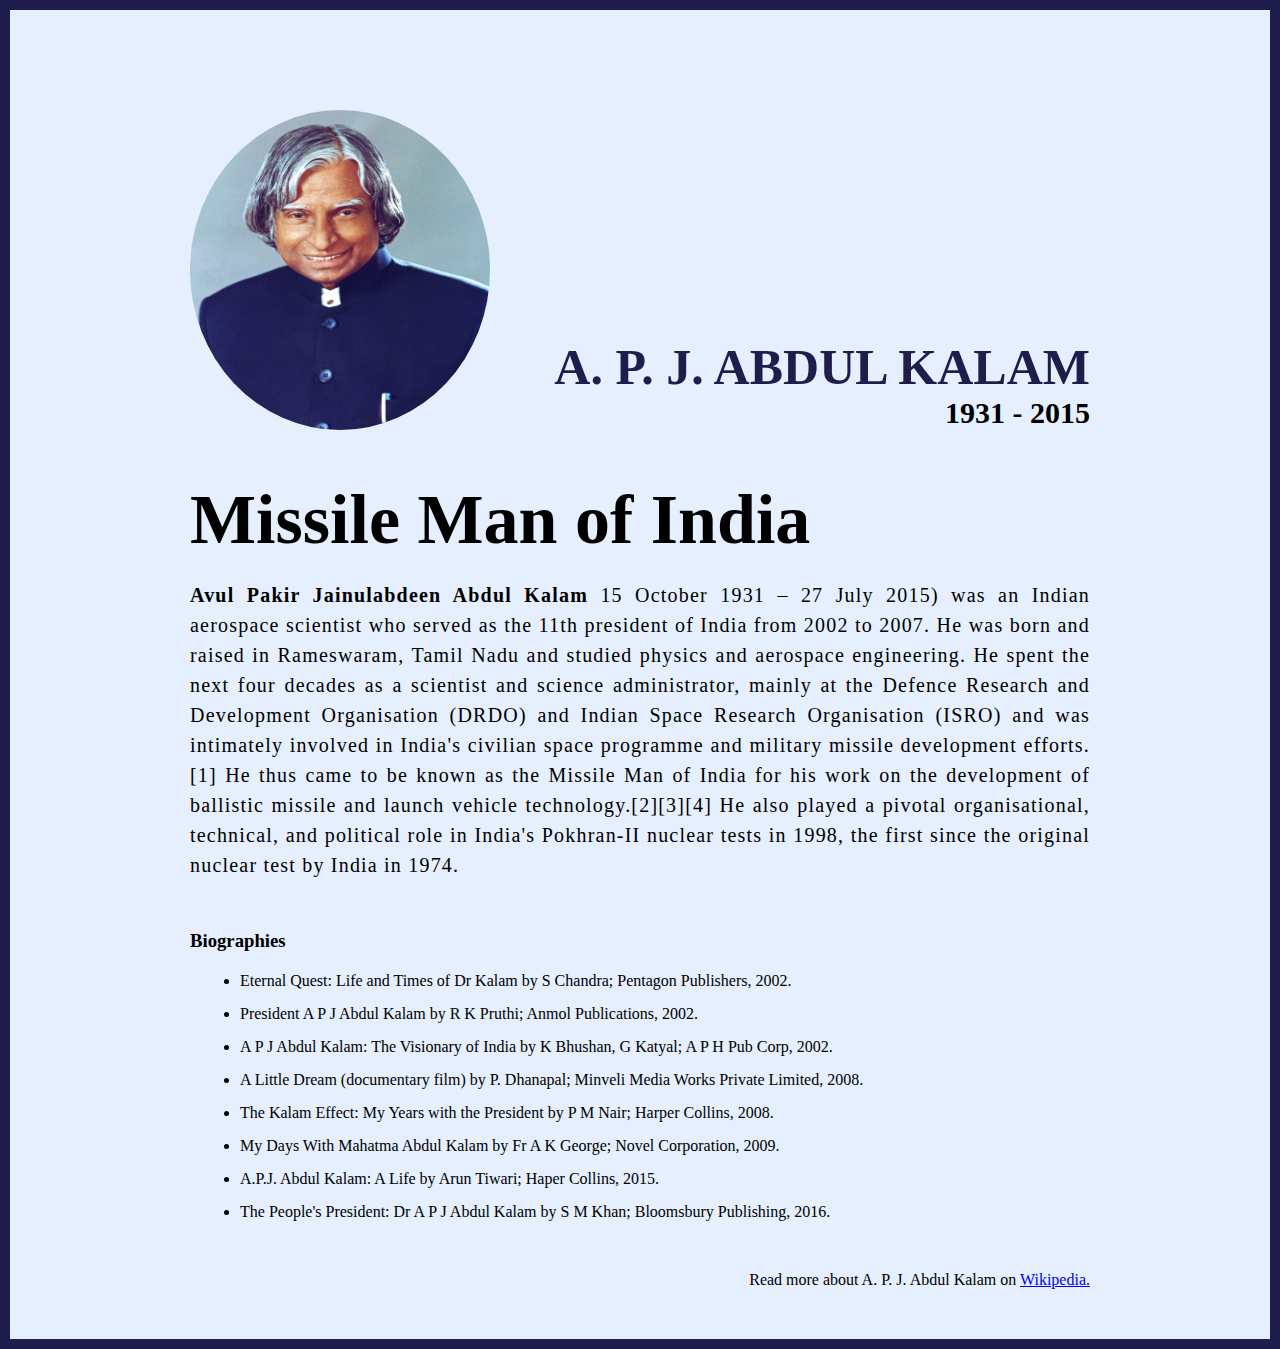
<file: APJ Kalam Website/index.html>
<!DOCTYPE html>
<html lang="en">
<head>
    <meta charset="UTF-8">
    <meta name="viewport" content="width=device-width, initial-scale=1.0">
    <title>The Tribute APJ Kalam Website</title>
    <link rel="stylesheet" href="style.css">
</head>
<body>

  <div class="container">
    <div class="content">
     <section class="top_section">
       <div class="img_container">
           <img src="apj.jpg" alt="kalam">
       </div>  
       <div>
           <h1>A. P. J. Abdul Kalam</h1>
           <h4>1931 - 2015</h4>
       </div>
     </section>
     <section class="about_section">
        <h2>Missile Man of India</h2>
        <p>
          <b>Avul Pakir Jainulabdeen Abdul Kalam</b> 15 October 1931 – 27 July
          2015) was an Indian aerospace scientist who served as the 11th
          president of India from 2002 to 2007. He was born and raised in
          Rameswaram, Tamil Nadu and studied physics and aerospace
          engineering. He spent the next four decades as a scientist and
          science administrator, mainly at the Defence Research and
          Development Organisation (DRDO) and Indian Space Research
          Organisation (ISRO) and was intimately involved in India's civilian
          space programme and military missile development efforts.[1] He thus
          came to be known as the Missile Man of India for his work on the
          development of ballistic missile and launch vehicle
          technology.[2][3][4] He also played a pivotal organisational,
          technical, and political role in India's Pokhran-II nuclear tests in
          1998, the first since the original nuclear test by India in 1974.
        </p>
      </section>

      <section class="biography_section">
        <h3>Biographies</h3>
        <ul>
          <li>
            Eternal Quest: Life and Times of Dr Kalam by S Chandra; Pentagon
            Publishers, 2002.
          </li>
          <li>
            President A P J Abdul Kalam by R K Pruthi; Anmol Publications,
            2002.
          </li>
          <li>
            A P J Abdul Kalam: The Visionary of India by K Bhushan, G Katyal;
            A P H Pub Corp, 2002.
          </li>
          <li>
            A Little Dream (documentary film) by P. Dhanapal; Minveli Media
            Works Private Limited, 2008.
          </li>
          <li>
            The Kalam Effect: My Years with the President by P M Nair; Harper
            Collins, 2008.
          </li>
          <li>
            My Days With Mahatma Abdul Kalam by Fr A K George; Novel
            Corporation, 2009.
          </li>
          <li>
            A.P.J. Abdul Kalam: A Life by Arun Tiwari; Haper Collins, 2015.
          </li>
          <li>
            The People's President: Dr A P J Abdul Kalam by S M Khan;
            Bloomsbury Publishing, 2016.
          </li>
        </ul>
      </section>
      <footer>
        <p>
          Read more about A. P. J. Abdul Kalam on
          <a href="https://en.wikipedia.org/wiki/A._P._J._Abdul_Kalam"
            >Wikipedia.</a>
        </p>
      </footer>
        
    </div>
  </div>  
    
</body>
</html>
</file>
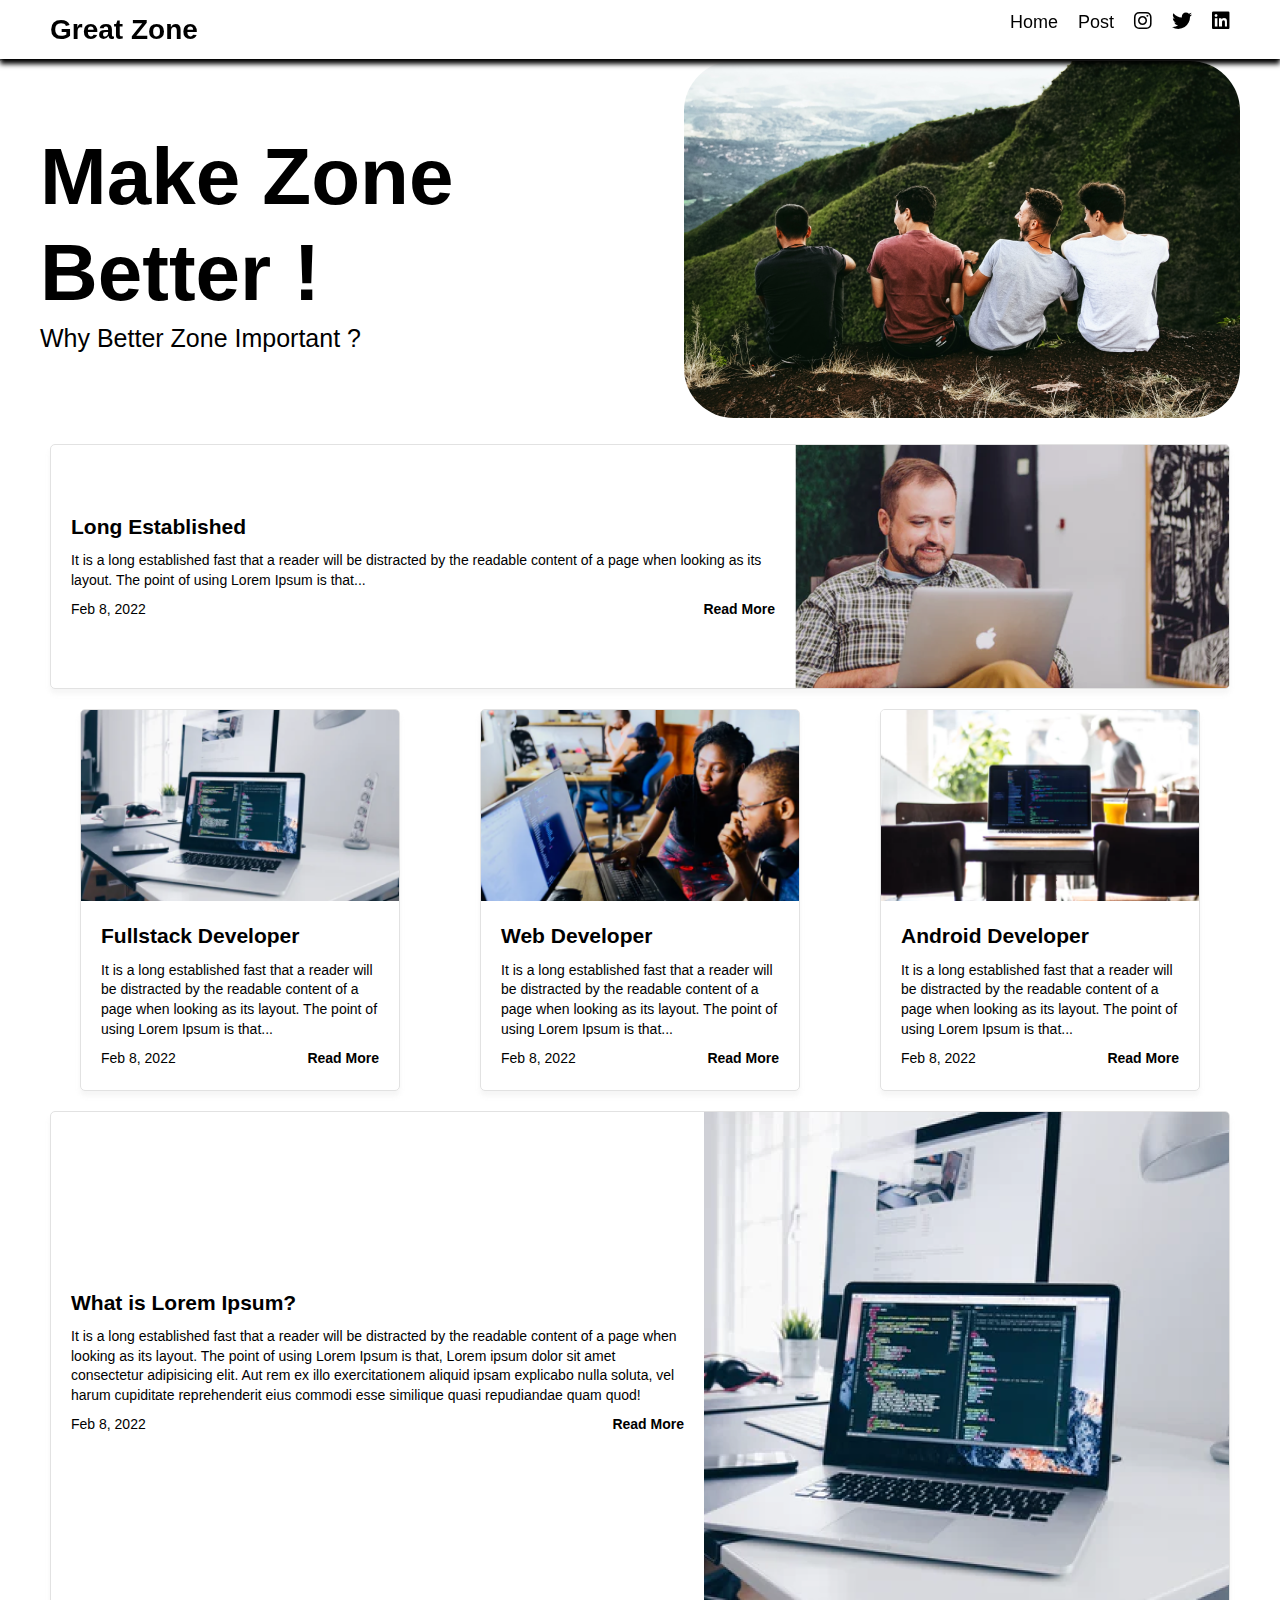
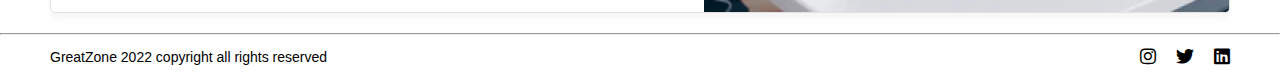
<file: Blog Website/index.html>
<!DOCTYPE html>
<html lang="en">
<head>
    <meta charset="UTF-8">
    <meta name="viewport" content="width=device-width, initial-scale=1.0">
    <link rel="stylesheet" href="css/all.css">
    <link rel="stylesheet" href="css/style.css">
    <title>Post Page</title>
</head>
<body>

    <!-- <i class="fa-solid fa-house"></i> --> 
    <header>
        <nav>
            <h1>Great Zone</h1>
            <ul>
                <a href="index.html"> <li>Home</li></a>
                <a href="post.html"> <li>Post</li></a>
                <li> <i class="fab fa-instagram"></i> </li>
                <li> <i class="fab fa-twitter"></i> </li>
                <li> <i class="fab fa-linkedin"></i> </li>
            </ul>
        </nav>
    </header>
    <hr>

    <main> 
     <section id="hero">
        <div class="hero_section">
            <h1>Make Zone Better !</h1>
            <h4>Why Better Zone Important ?</h4>
        </div>
        <div class="hero_image">
            <img src="images/hero.png" alt="hero">
        </div>
     </section>
     
         <div class="h_card">
             <div class="card_content">
                 <h2>Long Established</h2>
                 <p>It is a long established fast that a reader will be distracted by the readable content of a page when looking as its layout. The point of using Lorem Ipsum is that... </p>
                 <div class="status">
                     <p>Feb 8, 2022</p>
                     <button class="read-btn">Read More</button>
                 </div>
             </div>
             <img src="images/long-card.png" alt="laptop">
         </div>

        <div class="card_container">
          <div class="card_wrapper">
            <div class="v_card">
                <div class="card_content">
                    <h2>Fullstack Developer</h2>
                    <p>It is a long established fast that a reader will be distracted by the readable content of a page when looking as its layout. The point of using Lorem Ipsum is that... </p>
                    <div class="status">
                        <p>Feb 8, 2022</p>
                       <a href="post.html"> <button class="read-btn">Read More</button> </a>
                    </div>
                </div>
                <img src="images/card1.png" alt="laptop">
            </div>
          </div>
          <div class="card_wrapper">
            <div class="v_card">
                <div class="card_content">
                    <h2>Web Developer</h2>
                    <p>It is a long established fast that a reader will be distracted by the readable content of a page when looking as its layout. The point of using Lorem Ipsum is that... </p>
                    <div class="status">
                        <p>Feb 8, 2022</p>
                       <a href="post.html"> <button class="read-btn">Read More</button> </a>
                    </div>
                </div>
                <img src="images/card2.png" alt="laptop">
            </div>
          </div>
          <div class="card_wrapper">
            <div class="v_card">
                <div class="card_content">
                    <h2>Android Developer</h2>
                    <p>It is a long established fast that a reader will be distracted by the readable content of a page when looking as its layout. The point of using Lorem Ipsum is that... </p>
                    <div class="status">
                        <p>Feb 8, 2022</p>
                        <a href="post.html"> <button class="read-btn">Read More</button> </a>
                    </div>
                </div>
                <img src="images/card3.png" alt="laptop">
            </div>
          </div>
        </div>

        <div class="h_card">
            <div class="card_content">
                <h2>What is Lorem Ipsum?</h2>
                <p>It is a long established fast that a reader will be distracted by the readable content of a page when looking as its layout. The point of using Lorem Ipsum is that, Lorem ipsum dolor sit amet consectetur adipisicing elit. Aut rem ex illo exercitationem aliquid ipsam explicabo nulla soluta, vel harum cupiditate reprehenderit eius commodi esse similique quasi repudiandae quam quod! </p>
                <div class="status">
                    <p>Feb 8, 2022</p>
                    <a href="post.html"> <button class="read-btn">Read More</button> </a>
                </div>
            </div>
            <img src="images/long-big-card.png" alt="laptop">
        </div>
    </main>
    <hr>
    <footer>
        <p> GreatZone 2022 copyright all rights reserved </p>
            <ul>
                <li> <i class="fab fa-instagram"></i> </li>
                <li> <i class="fab fa-twitter"></i> </li>
                <li> <i class="fab fa-linkedin"></i> </li>
            </ul>  
    </footer>
    
</body>
</html>
</file>
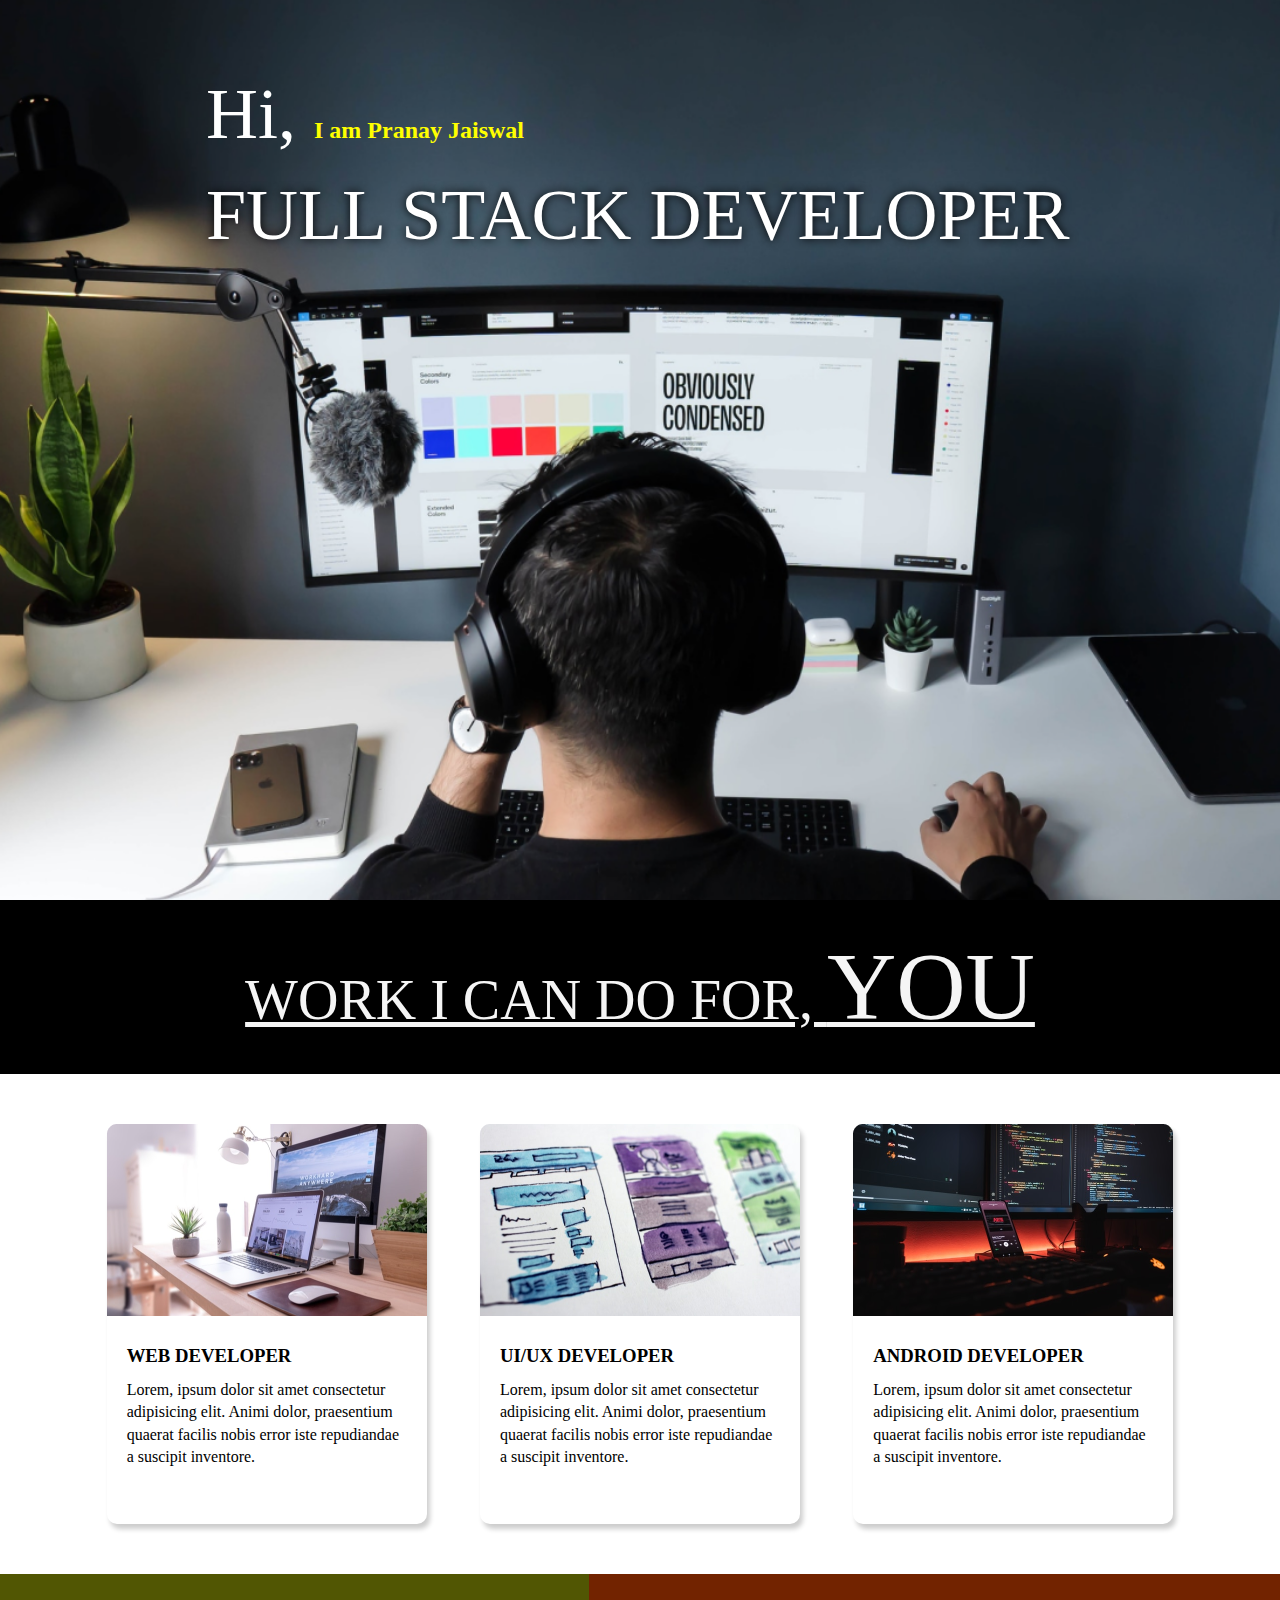
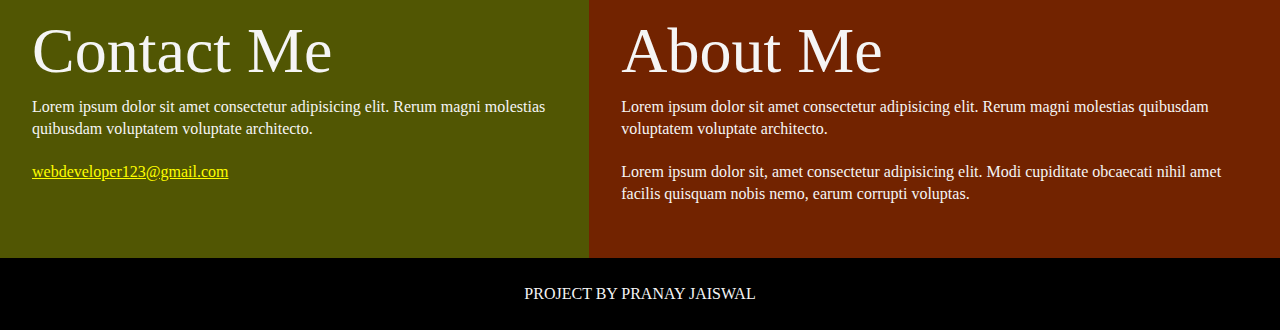
<file: Devloper Landing Page/index.html>
<!DOCTYPE html>
<html lang="en">
<head>
    <meta charset="UTF-8">
    <meta name="viewport" content="width=device-width, initial-scale=1.0">
    <link rel="stylesheet" href="style.css">
    <title>Developer Landing Page</title>
</head>
<body>

    
    <section class="hero_section">
        <div class="text_container">
            <h2> <span class="lg_text"> Hi, </span> I am Pranay Jaiswal</h2>
            <h1 class="lg_text yellow_clr">FULL STACK DEVELOPER</h1>
        </div>
    </section>

    <section class="black_box">
        <h2>WORK I CAN DO FOR, <span>YOU</span> </h2>
    </section> 


    <section class="work">
      <div class="grid_item">
        <div class="card">
            <div class="img_container">
                <img src="pics/web.png" alt="web developer">
            </div>
            <div class="card_content">
                <h3>Web Developer</h3>
                <p>Lorem, ipsum dolor sit amet consectetur adipisicing elit. Animi dolor, praesentium quaerat facilis nobis error iste repudiandae a suscipit inventore.</p>
            </div>
          </div>
      </div>

      <div class="grid_item">
        <div class="card">
            <div class="img_container">
                <img src="pics/uiux.png" alt="uiux developer">
            </div>
            <div class="card_content">
                <h3>UI/Ux Developer</h3>
                <p>Lorem, ipsum dolor sit amet consectetur adipisicing elit. Animi dolor, praesentium quaerat facilis nobis error iste repudiandae a suscipit inventore.</p>
            </div>
          </div>
      </div>

      <div class="grid_item"> 
        <div class="card">
            <div class="img_container">
                <img src="pics/mobile.png" alt="android developer">
            </div>
            <div class="card_content">
                <h3>Android Developer</h3>
                <p>Lorem, ipsum dolor sit amet consectetur adipisicing elit. Animi dolor, praesentium quaerat facilis nobis error iste repudiandae a suscipit inventore.</p>
            </div>
          </div> 
      </div>
    </section>


    <section class="bottom_container">
        <div class="contact">
            <h2>Contact Me</h2>
            <p>Lorem ipsum dolor sit amet consectetur adipisicing elit. Rerum magni molestias quibusdam voluptatem voluptate architecto.</p>
            <p> <a href=""> webdeveloper123@gmail.com </a> </p>
        </div>
        <div class="about">
            <h2>About Me</h2>
            <p>Lorem ipsum dolor sit amet consectetur adipisicing elit. Rerum magni molestias quibusdam voluptatem voluptate architecto.</p>
            <p>Lorem ipsum dolor sit, amet consectetur adipisicing elit. Modi cupiditate obcaecati nihil amet facilis quisquam nobis nemo, earum corrupti voluptas.</p>
        </div>
    </section>

    <footer>
        Project By Pranay Jaiswal
    </footer>

    
</body>
</html>
</file>
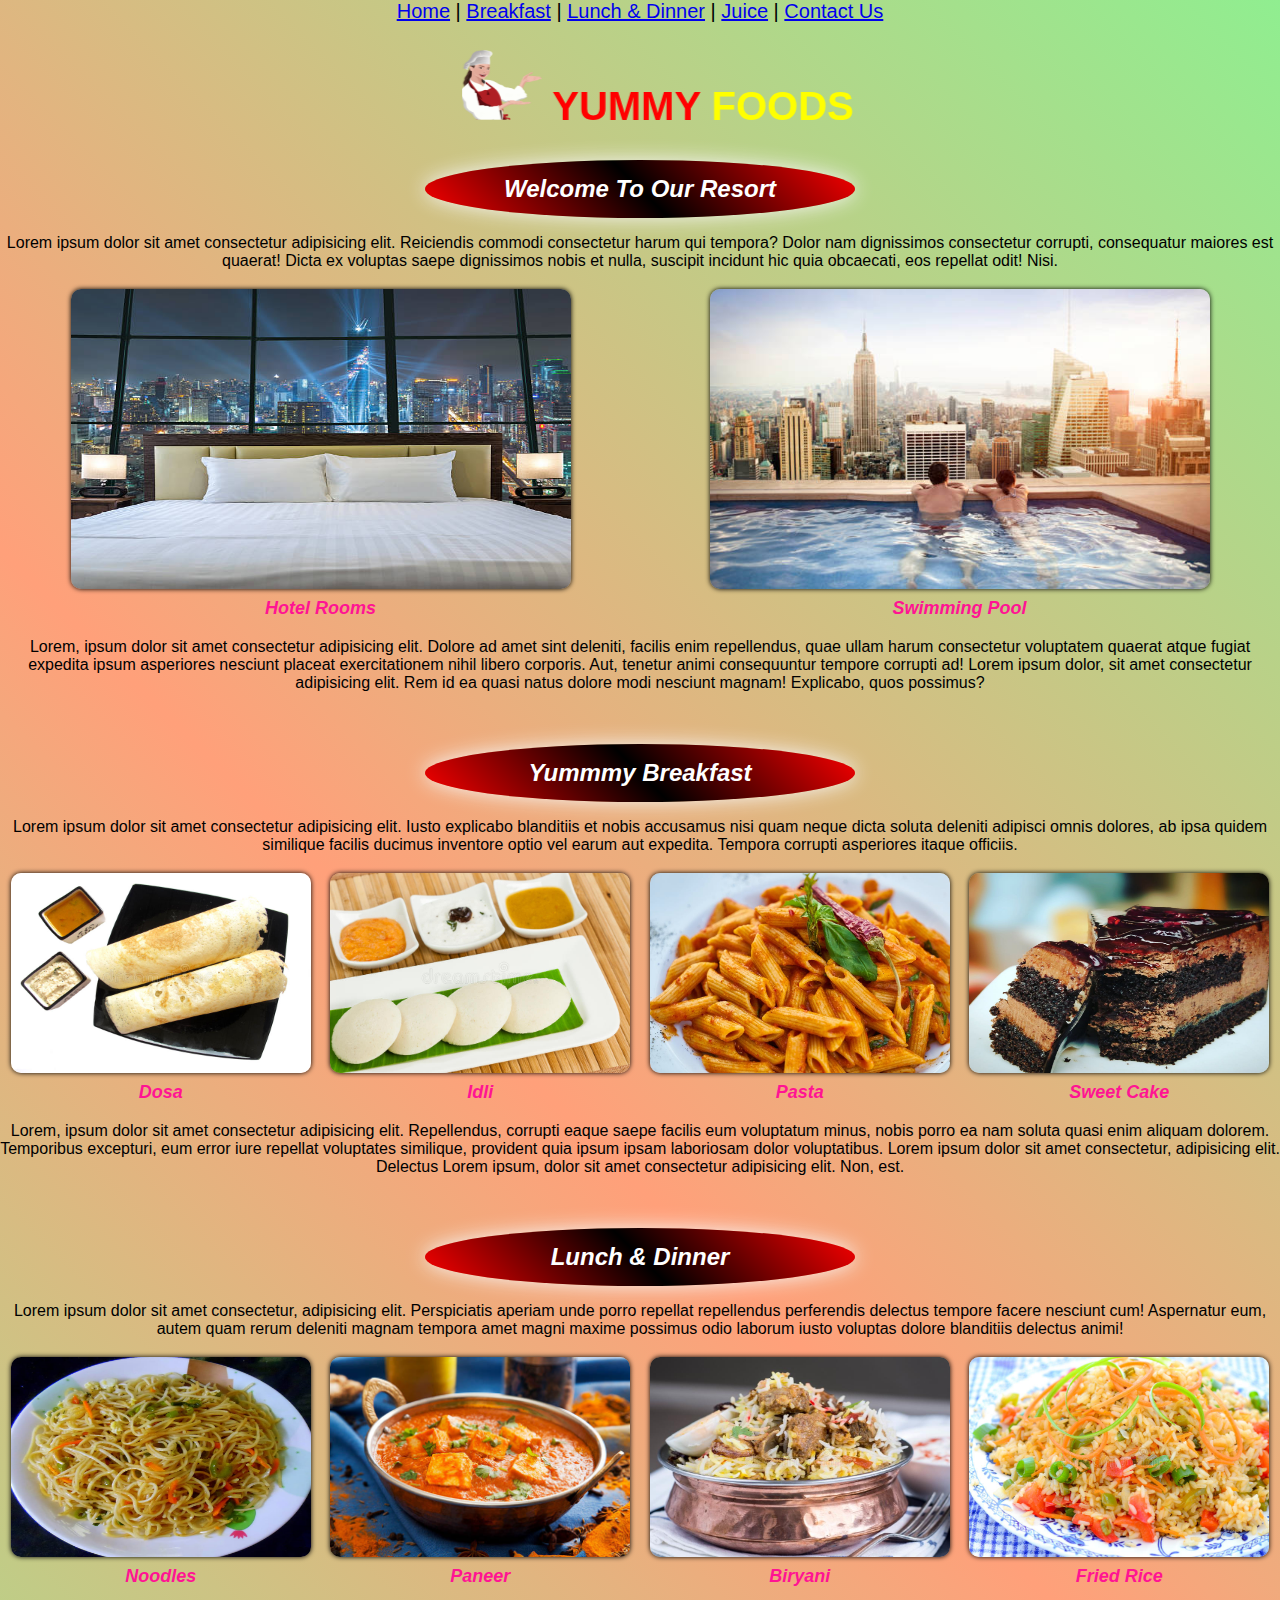
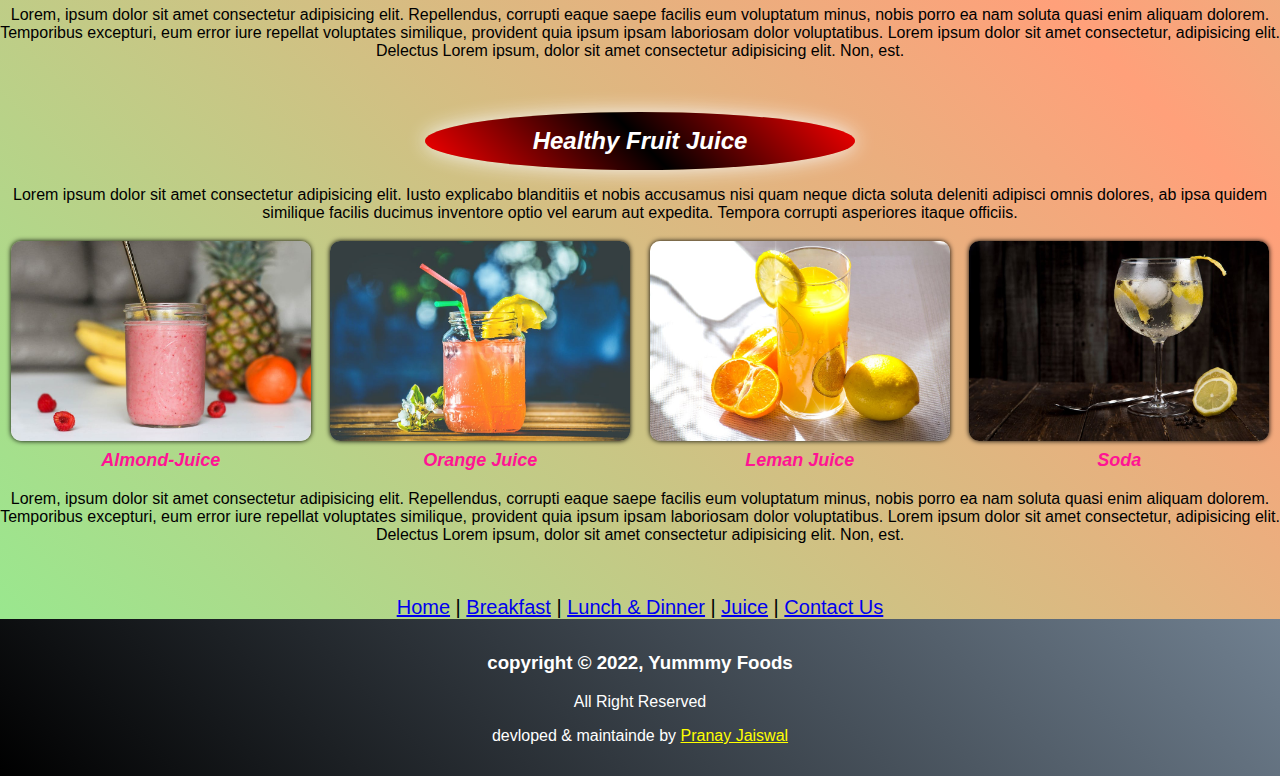
<file: Food Website/index.html>
<!DOCTYPE html>
<html lang="en">
<head>
    <meta charset="UTF-8">
    <meta name="viewport" content="width=device-width, initial-scale=1.0">
    <title>Food Website</title>
    <link rel="stylesheet" href="style.css">
</head>
<body>
    
    <!-- Food Website -->

    <!-- Main Navigation -->
   <div align="center" style="font-size: 20px;">      
    <a href="#home">Home</a> |
    <a href="#breakfast">Breakfast</a> |
    <a href="#lunch&dinner">Lunch & Dinner</a> |
    <a href="#juice">Juice</a> |
    <a href="#footer">Contact Us</a> 
  </div>

  <!-- home section  -->
  <div>
    <marquee behavior="alternate" scrollamount="10" width="600">
    <h1>
        <img src="pics/chef.png" width="80" height="70" alt="" id="img2">
        <span style="color: red;"> YUMMY </span>
        <span style="color: yellow;"> FOODS </span>
    </h1>
    </marquee>

    <h2 id="home">Welcome To Our Resort</h2>
    <p>Lorem ipsum dolor sit amet consectetur adipisicing elit. Reiciendis commodi consectetur harum qui tempora? Dolor nam dignissimos consectetur corrupti, consequatur maiores est quaerat! Dicta ex voluptas saepe dignissimos nobis et nulla, suscipit incidunt hic quia obcaecati, eos repellat odit! Nisi.</p>

    <table>
        <tr>
            <td>
                <img src="pics/hotel1.jpg" width="500" height="300" alt="">
            </td>
            <td>
                <img src="pics/hotel2.jpg" width="500" height="300" alt="">
            </td>
        </tr>
        <tr>
            <td>Hotel Rooms</td>
            <td>Swimming Pool</td>
        </tr>
    </table>
    <p>Lorem, ipsum dolor sit amet consectetur adipisicing elit. Dolore ad amet sint deleniti, facilis enim repellendus, quae ullam harum consectetur voluptatem quaerat atque fugiat expedita ipsum asperiores nesciunt placeat exercitationem nihil libero corporis. Aut, tenetur animi consequuntur tempore corrupti ad! Lorem ipsum dolor, sit amet consectetur adipisicing elit. Rem id ea quasi natus dolore modi nesciunt magnam! Explicabo, quos possimus?</p>
  </div> 
  <br><br>


  <!-- Breakfast menu  -->

   <div id="breakfast">
       <h2>Yummmy Breakfast</h2>
       <p>Lorem ipsum dolor sit amet consectetur adipisicing elit. Iusto explicabo blanditiis et nobis accusamus nisi quam neque dicta soluta deleniti adipisci omnis dolores, ab ipsa quidem similique facilis ducimus inventore optio vel earum aut expedita. Tempora corrupti asperiores itaque officiis.</p>
    
       <table>
           <tr>
               <td>
                   <img src="pics/dosa1.jpg" width="300" height="200" alt="">
               </td>
               <td>
                   <img src="pics/idli1.jpg" width="300" height="200" alt="">
               </td>
               <td>
                   <img src="pics/pasta1.jpeg" width="300" height="200" alt="">
               </td>
               <td>
                   <img src="pics/cake1.jpeg" width="300" height="200" alt="">
               </td>
           </tr>
           <tr>
               <td>Dosa</td>
               <td>Idli</td>
               <td>Pasta</td>
               <td>Sweet Cake</td>
           </tr>
       </table>
       <p>Lorem, ipsum dolor sit amet consectetur adipisicing elit. Repellendus, corrupti eaque saepe facilis eum voluptatum minus, nobis porro ea nam soluta quasi enim aliquam dolorem. Temporibus excepturi, eum error iure repellat voluptates similique, provident quia ipsum ipsam laboriosam dolor voluptatibus. Lorem ipsum dolor sit amet consectetur, adipisicing elit. Delectus Lorem ipsum, dolor sit amet consectetur adipisicing elit. Non, est.  </p>
   </div> 
  <br><br>
   
  <!-- lunch section  -->

   <div id="lunch&dinner">
       <h2>Lunch & Dinner</h2>
       <p>Lorem ipsum dolor sit amet consectetur, adipisicing elit. Perspiciatis aperiam unde porro repellat repellendus perferendis delectus tempore facere nesciunt cum! Aspernatur eum, autem quam rerum deleniti magnam tempora amet magni maxime possimus odio laborum iusto voluptas dolore blanditiis delectus animi!</p>

       <table>
        <tr>
            <td>
                <img src="pics/noodles.jpg" width="300" height="200" alt="">
            </td>
            <td>
                <img src="pics/paneer.jpg" width="300" height="200" alt="">
            </td>
            <td>
                <img src="pics/biryani.jpg" width="300" height="200" alt="">
            </td>
            <td>
                <img src="pics/rice.jpg" width="300" height="200" alt="">
            </td>
        </tr>
        <tr>
            <td>Noodles</td>
            <td>Paneer</td>
            <td>Biryani</td>
            <td>Fried Rice</td>
        </tr>
    </table>
    <p>Lorem, ipsum dolor sit amet consectetur adipisicing elit. Repellendus, corrupti eaque saepe facilis eum voluptatum minus, nobis porro ea nam soluta quasi enim aliquam dolorem. Temporibus excepturi, eum error iure repellat voluptates similique, provident quia ipsum ipsam laboriosam dolor voluptatibus. Lorem ipsum dolor sit amet consectetur, adipisicing elit. Delectus Lorem ipsum, dolor sit amet consectetur adipisicing elit. Non, est.  </p>
   </div>
  <br><br>
   

   <!-- Liquor Section  -->

   <div id="juice">
    <h2>Healthy Fruit Juice</h2>
    <p>Lorem ipsum dolor sit amet consectetur adipisicing elit. Iusto explicabo blanditiis et nobis accusamus nisi quam neque dicta soluta deleniti adipisci omnis dolores, ab ipsa quidem similique facilis ducimus inventore optio vel earum aut expedita. Tempora corrupti asperiores itaque officiis.</p>
 
    <table>
        <tr>
            <td>
                <img src="pics/juice3.jpeg" width="300" height="200" alt="">
            </td>
            <td>
                <img src="pics/juice2.jpeg" width="300" height="200" alt="">
            </td>
            <td>
                <img src="pics/juice1.jpeg" width="300" height="200" alt="">
            </td>
            <td>
                <img src="pics/juice4.jpeg" width="300" height="200" alt="">
            </td>
        </tr>
        <tr>
            <td>Almond-Juice</td>
            <td>Orange Juice</td>
            <td>Leman Juice</td>
            <td>Soda</td>
        </tr>
    </table>
    <p>Lorem, ipsum dolor sit amet consectetur adipisicing elit. Repellendus, corrupti eaque saepe facilis eum voluptatum minus, nobis porro ea nam soluta quasi enim aliquam dolorem. Temporibus excepturi, eum error iure repellat voluptates similique, provident quia ipsum ipsam laboriosam dolor voluptatibus. Lorem ipsum dolor sit amet consectetur, adipisicing elit. Delectus Lorem ipsum, dolor sit amet consectetur adipisicing elit. Non, est.  </p>
  </div> 
  <br><br> 


  <!-- footer section  -->
  <div align="center" style="font-size: 20px;">   
    <a href="#home">Home</a> |
    <a href="#breakfast">Breakfast</a> |
    <a href="#lunch&dinner">Lunch & Dinner</a> |
    <a href="#juice">Juice</a> |
    <a href="#footer">Contact Us</a> 
  </div>

  <div id="footer">
     <h3> copyright &copy 2022, Yummmy Foods </h3>
     <p>All Right Reserved</p>
     <p>devloped & maintainde by <a href="#">Pranay Jaiswal</a> </p>
  </div>



</body>
</html>
</file>
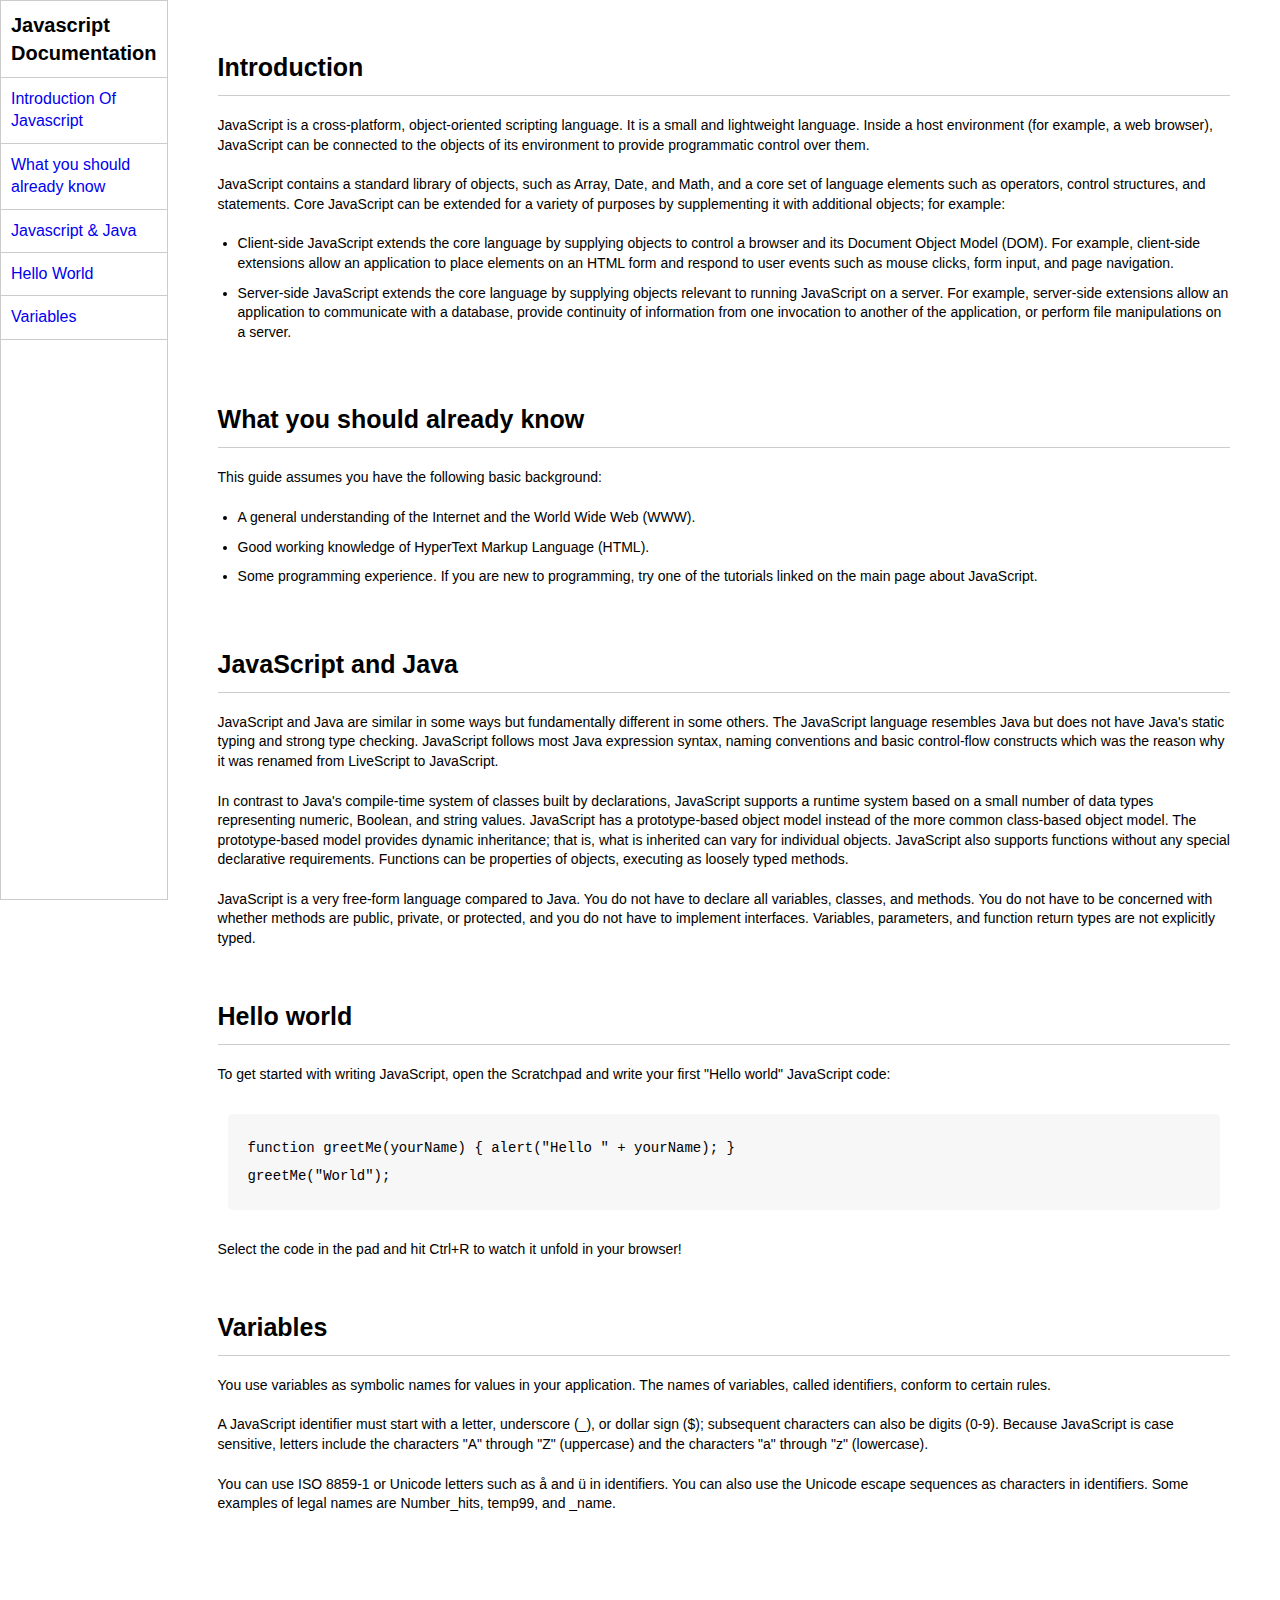
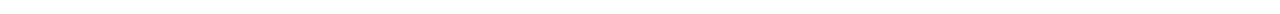
<file: Javascript Documentation/index.html>
<!DOCTYPE html>
<html lang="en">
<head>
    <meta charset="UTF-8">
    <meta name="viewport" content="width=device-width, initial-scale=1.0">
    <link rel="stylesheet" href="style.css">
    <title>Documentation Website</title>
</head>
<body>
    
   <header>
     <nav>
         <h1>Javascript Documentation</h1>
         <ul>
             <li><a href="#introduction">Introduction Of Javascript</a></li>
             <li><a href="#What_you_should_already_know">What you should already know</a></li>
             <li><a href="#JavaScript_and_Java">Javascript & Java</a></li>
             <li><a href="#Hello_world">Hello World</a></li>
             <li><a href="#Variables">Variables</a></li>
         </ul>
     </nav>  
   </header>

   <!-- main section  -->
   <main>
    <section id="Introduction">
      <h2>Introduction</h2>
      <article>
        <p>
          JavaScript is a cross-platform, object-oriented scripting language.
          It is a small and lightweight language. Inside a host environment
          (for example, a web browser), JavaScript can be connected to the
          objects of its environment to provide programmatic control over
          them.
        </p>

        <p>
          JavaScript contains a standard library of objects, such as Array,
          Date, and Math, and a core set of language elements such as
          operators, control structures, and statements. Core JavaScript can
          be extended for a variety of purposes by supplementing it with
          additional objects; for example:
        </p>
        <ul>
          <li>
            Client-side JavaScript extends the core language by supplying
            objects to control a browser and its Document Object Model (DOM).
            For example, client-side extensions allow an application to place
            elements on an HTML form and respond to user events such as mouse
            clicks, form input, and page navigation.
          </li>
          <li>
            Server-side JavaScript extends the core language by supplying
            objects relevant to running JavaScript on a server. For example,
            server-side extensions allow an application to communicate with a
            database, provide continuity of information from one invocation to
            another of the application, or perform file manipulations on a
            server.
          </li>
        </ul>
      </article>
    </section>
    <section id="What_you_should_already_know">
      <h2>What you should already know</h2>
      <article>
        <p>This guide assumes you have the following basic background:</p>

        <ul>
          <li>
            A general understanding of the Internet and the World Wide Web
            (WWW).
          </li>
          <li>Good working knowledge of HyperText Markup Language (HTML).</li>
          <li>
            Some programming experience. If you are new to programming, try
            one of the tutorials linked on the main page about JavaScript.
          </li>
        </ul>
      </article>
    </section>
    <section id="JavaScript_and_Java">
      <h2>JavaScript and Java</h2>
      <article>
        <p>
          JavaScript and Java are similar in some ways but fundamentally
          different in some others. The JavaScript language resembles Java but
          does not have Java's static typing and strong type checking.
          JavaScript follows most Java expression syntax, naming conventions
          and basic control-flow constructs which was the reason why it was
          renamed from LiveScript to JavaScript.
        </p>

        <p>
          In contrast to Java's compile-time system of classes built by
          declarations, JavaScript supports a runtime system based on a small
          number of data types representing numeric, Boolean, and string
          values. JavaScript has a prototype-based object model instead of the
          more common class-based object model. The prototype-based model
          provides dynamic inheritance; that is, what is inherited can vary
          for individual objects. JavaScript also supports functions without
          any special declarative requirements. Functions can be properties of
          objects, executing as loosely typed methods.
        </p>
        <p>
          JavaScript is a very free-form language compared to Java. You do not
          have to declare all variables, classes, and methods. You do not have
          to be concerned with whether methods are public, private, or
          protected, and you do not have to implement interfaces. Variables,
          parameters, and function return types are not explicitly typed.
        </p>
      </article>
    </section>
    <section id="Hello_world">
      <h2>Hello world</h2>
      <article>
        To get started with writing JavaScript, open the Scratchpad and write
        your first "Hello world" JavaScript code:
        <code
          >function greetMe(yourName) { alert("Hello " + yourName); }
          greetMe("World");
        </code>

        Select the code in the pad and hit Ctrl+R to watch it unfold in your
        browser!
      </article>
    </section>
    <section id="Variables">
      <h2>Variables</h2>
      <article>
        <p>
          You use variables as symbolic names for values in your application.
          The names of variables, called identifiers, conform to certain
          rules.
        </p>
        <p>
          A JavaScript identifier must start with a letter, underscore (_), or
          dollar sign ($); subsequent characters can also be digits (0-9).
          Because JavaScript is case sensitive, letters include the characters
          "A" through "Z" (uppercase) and the characters "a" through "z"
          (lowercase).
        </p>
        <p>
          You can use ISO 8859-1 or Unicode letters such as å and ü in
          identifiers. You can also use the Unicode escape sequences as
          characters in identifiers. Some examples of legal names are
          Number_hits, temp99, and _name.
        </p>
      </article>
    </section>
  </main>

</body>
</html>
</file>
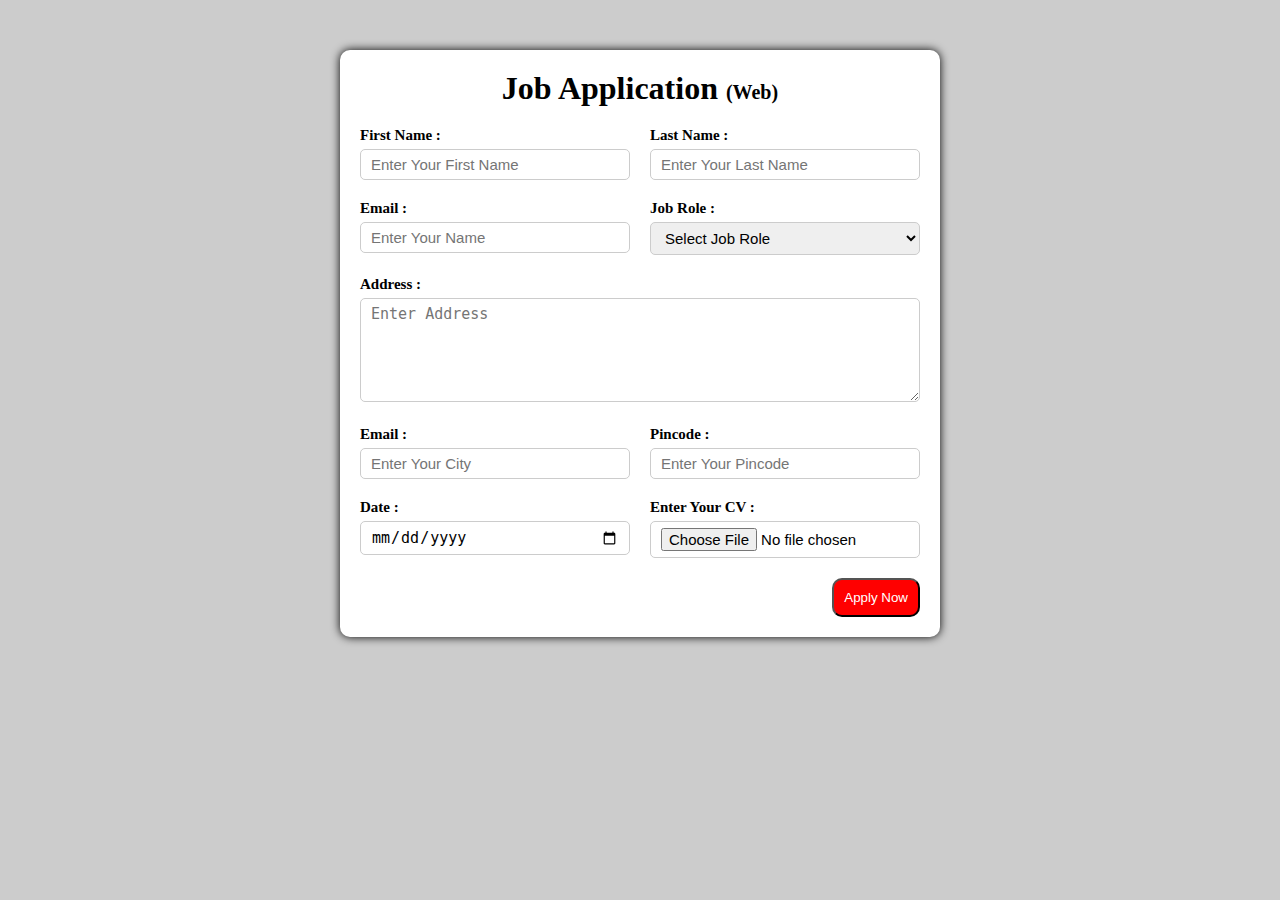
<file: Job Application Form Website/index.html>
<!DOCTYPE html>
<html lang="en">
<head>
    <meta charset="UTF-8">
    <meta name="viewport" content="width=device-width, initial-scale=1.0">
    <title>Job Application Form</title>
    <link rel="stylesheet" href="style.css">
</head>
<body>

    <div class="container">
        <div class="apply_box">
          <h1>Job Application <span class="small">(Web)</span></h1>
          <form action="">
              <div class="form_container">
                  <div class="form_control">
                      <label for="first_name">First Name :</label>
                      <input type="text" id="first_name" name="first_name" placeholder="Enter Your First Name">
                  </div>
                  <div class="form_control">
                    <label for="last_name">Last Name :</label>
                    <input type="text" id="last_name" name="last_name" placeholder="Enter Your Last Name">
                </div>
                <div class="form_control">
                    <label for="email">Email :</label>
                    <input type="email" id="email" name="email" placeholder="Enter Your Name">
                </div>
                <div class="form_control">
                    <label for="job_role">Job Role :</label>
                    <select name="" id="job_role" name="job_role">
                        <option value="">Select Job Role</option>
                        <option value="frontend">Frontend Developer</option>
                        <option value="backend">Backend Developer</option>
                        <option value="fullstack">Fullstack Developer</option>
                        <option value="uiux">UI/UX Developer</option>
                    </select>
                </div>
                <div class="textarea_control">
                    <label for="address"> Address :</label>
                    <textarea name="address" id="address" cols="50" rows="5" placeholder="Enter Address"></textarea>
                </div>
                <div class="form_control">
                    <label for="city">Email :</label>
                    <input type="text" id="city" name="city" placeholder="Enter Your City">
                </div>
                <div class="form_control">
                    <label for="pincode">Pincode :</label>
                    <input type="number" id="pincode" name="pincode" placeholder="Enter Your Pincode">
                </div>
                <div class="form_control">
                    <label for="date">Date :</label>
                    <input type="date" id="date" name="date">
                </div>
                <div class="form_control">
                    <label for="upload">Enter Your CV :</label>
                    <input type="file" id="upload" name="upload" placeholder="Enter Your Name">
                </div>
              </div>
              <div class="button_container">
                  <button type="submit"> Apply Now </button>
              </div>
          </form>
        </div>
    </div>
    
</body>
</html>
</file>
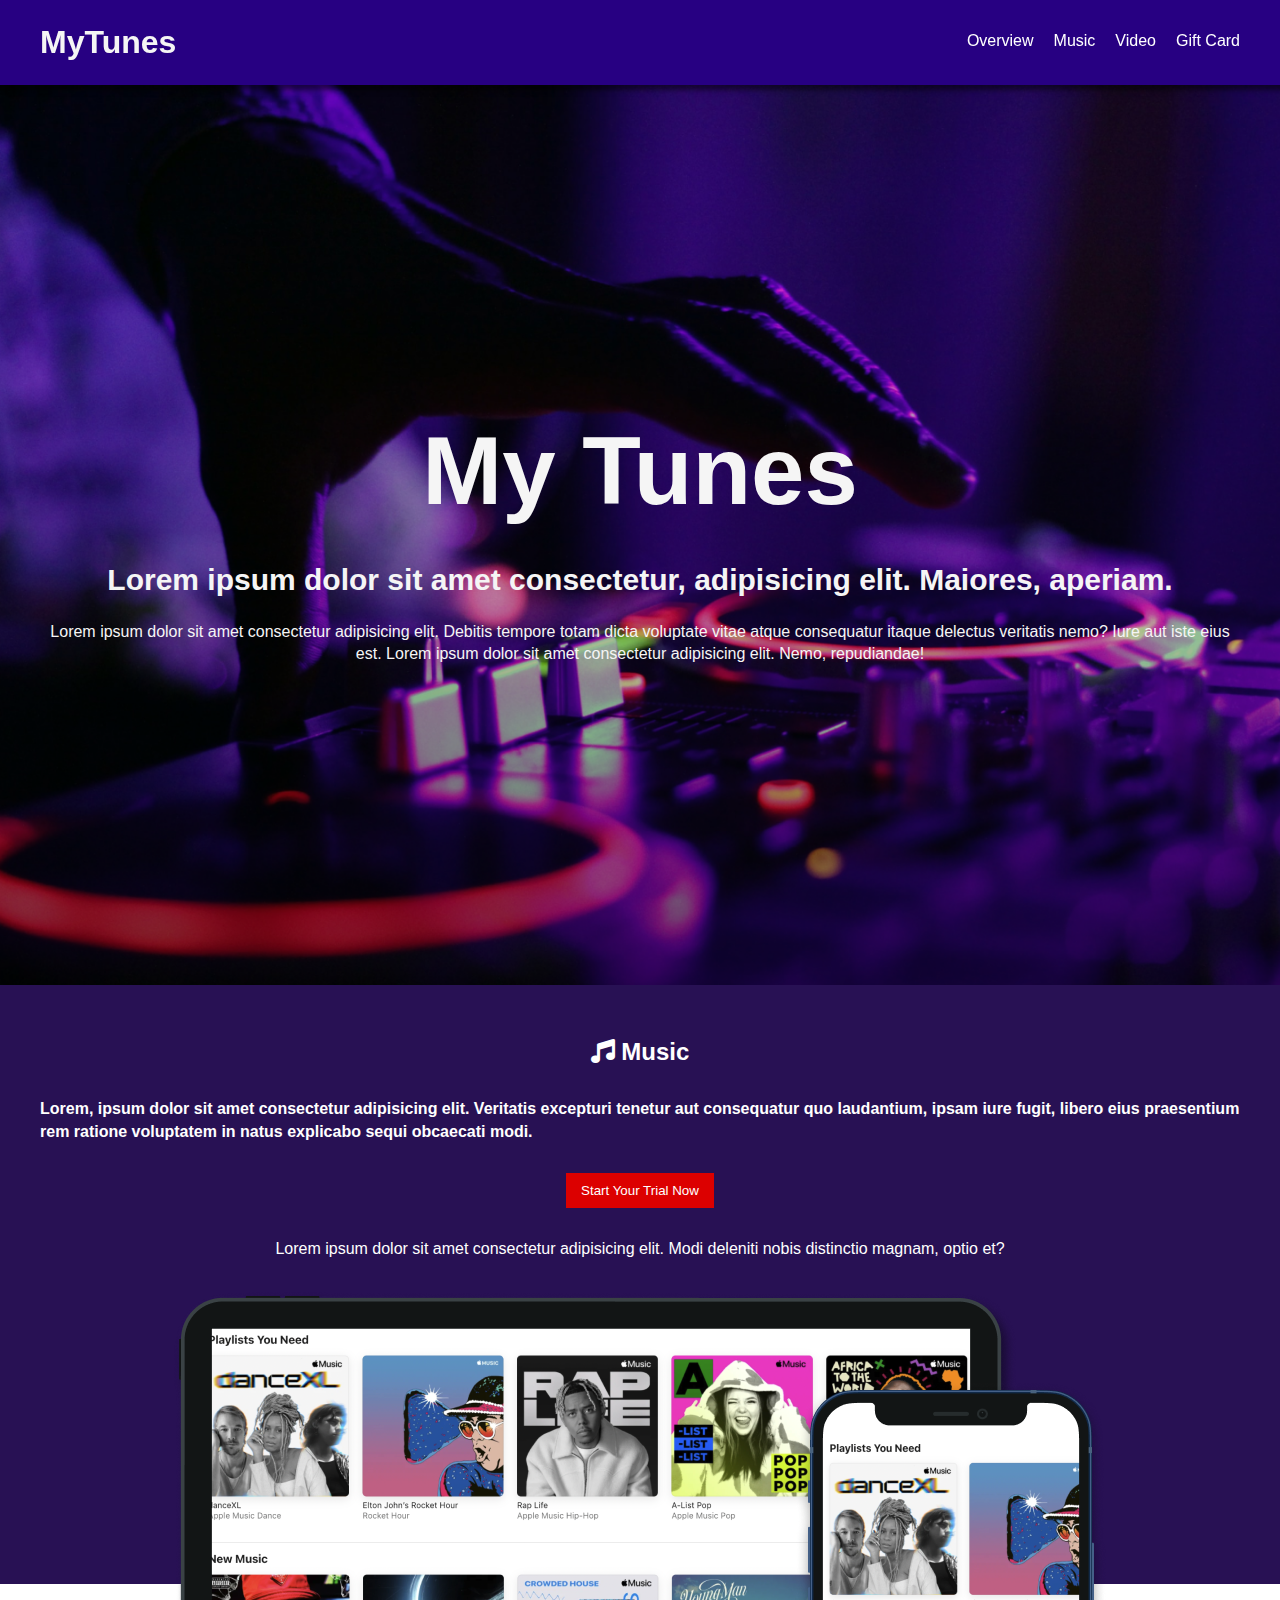
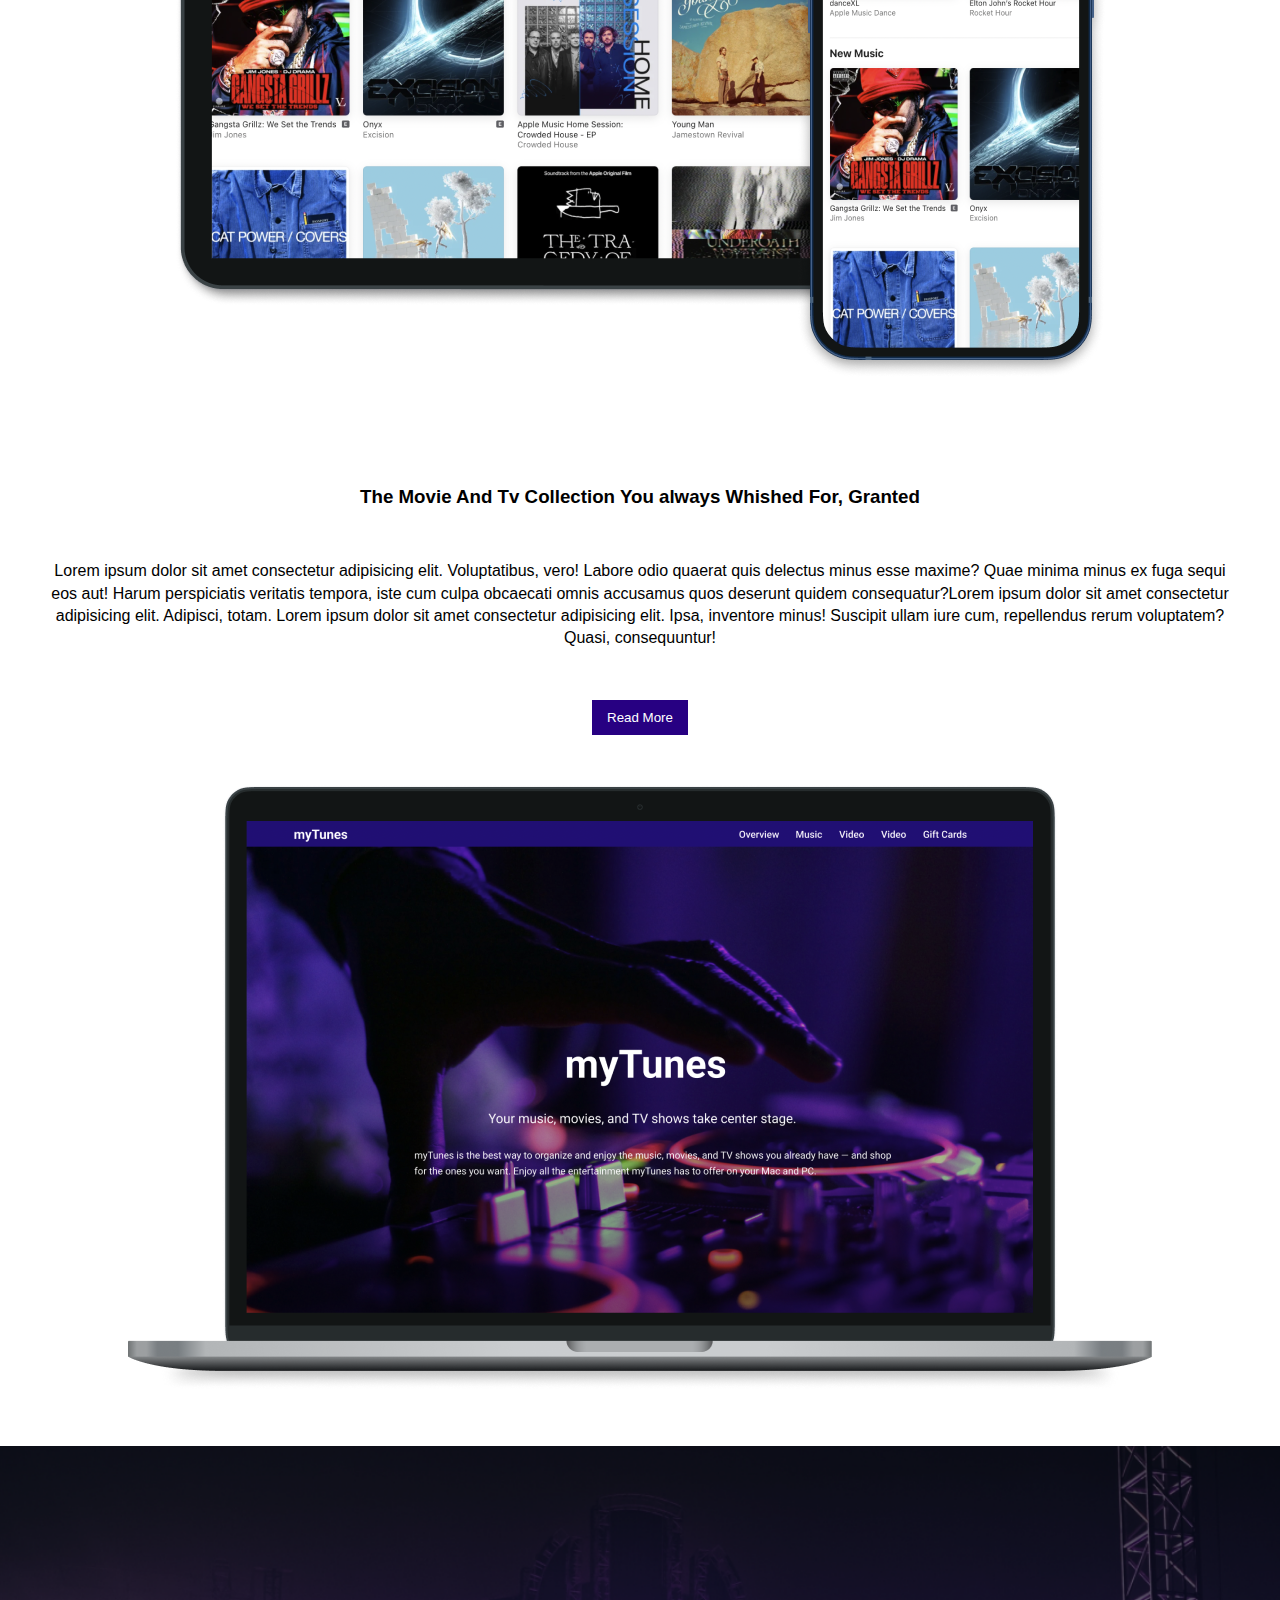
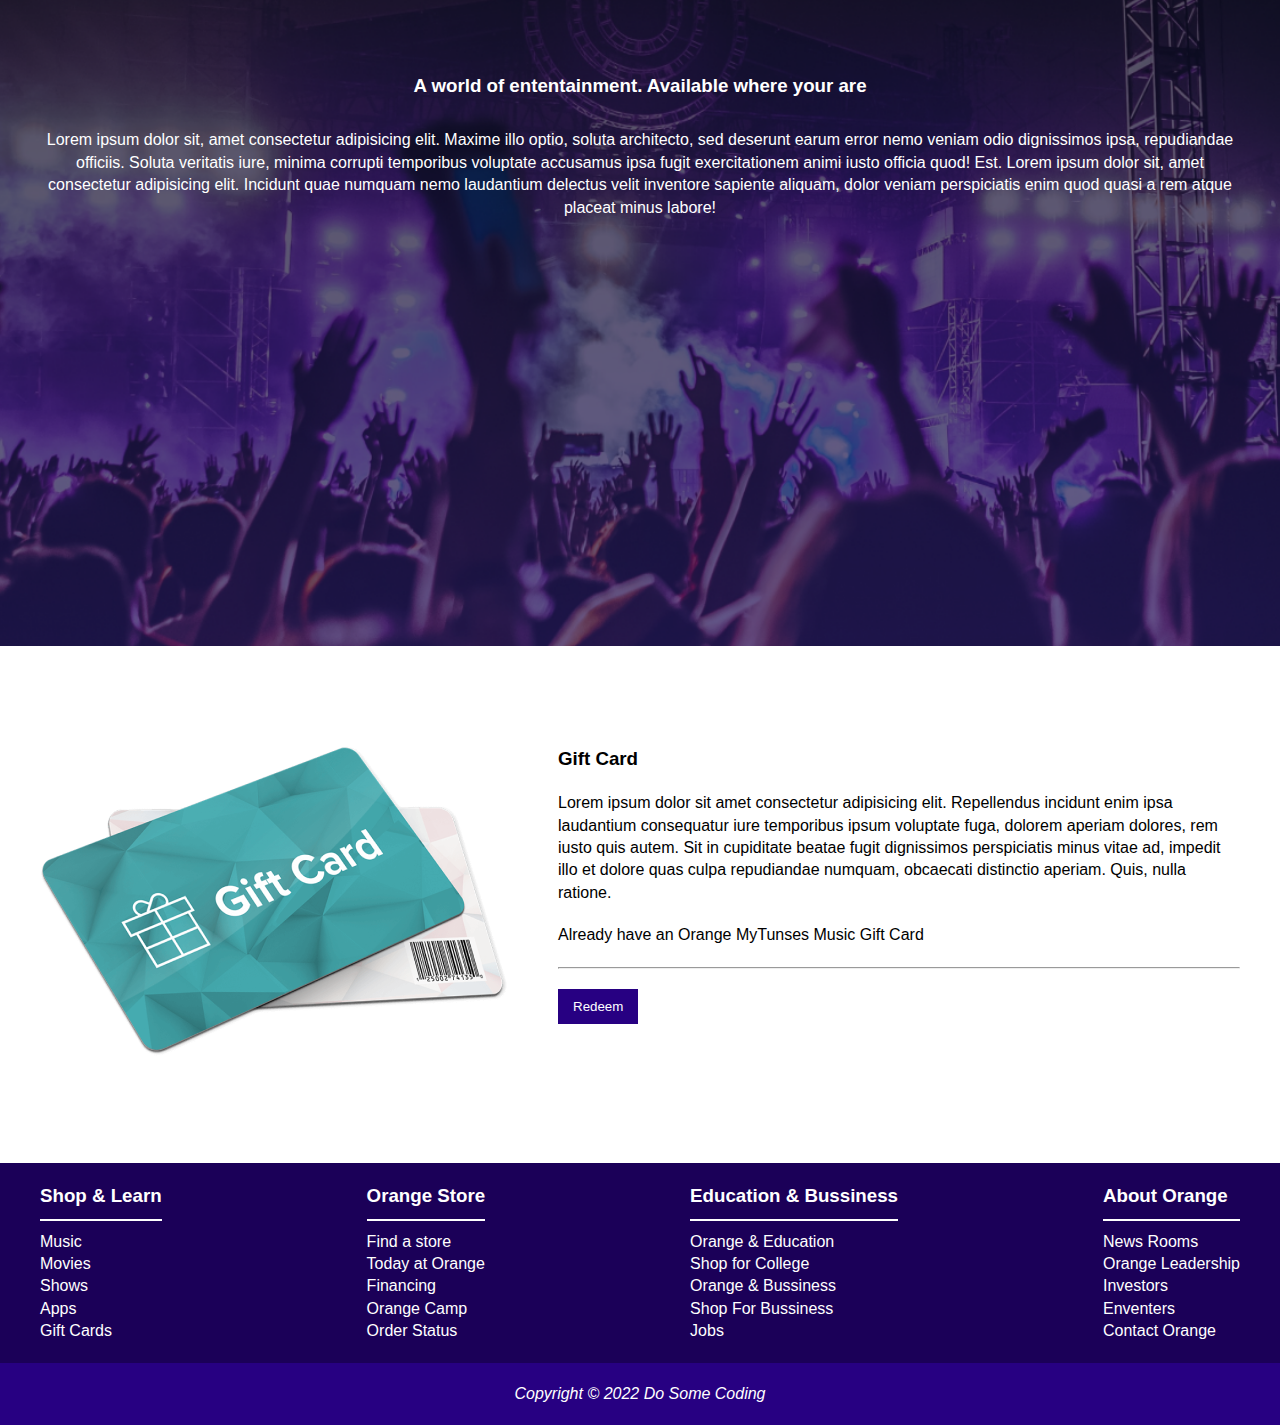
<file: Music Website/index.html>
<!DOCTYPE html>
<html lang="en">
<head>
    <meta charset="UTF-8">
    <meta name="viewport" content="width=device-width, initial-scale=1.0">
    <link rel="stylesheet" href="style/all.css">
    <link rel="stylesheet" href="style.css">
    <title>Music Website</title>
</head>
<body>

  <header>
    <nav class="container">
      <div class="logo">MyTunes</div>
      <ul>
          <a href="#hero"><li>Overview</li></a>
          <a href="#music"><li>Music</li></a>
          <a href="#video"><li>Video</li></a>
          <a href="#gift"><li>Gift Card</li></a>
      </ul>  
    </nav>  
  </header>  

  <main>
   <section class="hero-section" id="hero">
       <div class="container">
           <h1>My Tunes</h1>
           <h3>Lorem ipsum dolor sit amet consectetur, adipisicing elit. Maiores, aperiam.</h3>
           <p>Lorem ipsum dolor sit amet consectetur adipisicing elit. Debitis tempore totam dicta voluptate vitae atque consequatur itaque delectus veritatis nemo? Iure aut iste eius est. Lorem ipsum dolor sit amet consectetur adipisicing elit. Nemo, repudiandae!</p>
       </div>
   </section>   
  </main>
    
  <section class="music-section" id="music">
      <div class="container">
         <h2>
            <span><i class="fa fa-music"></i></span> Music 
         </h2> 
         <h4>Lorem, ipsum dolor sit amet consectetur adipisicing elit. Veritatis excepturi tenetur aut consequatur quo laudantium, ipsam iure fugit, libero eius praesentium rem ratione voluptatem in natus explicabo sequi obcaecati modi.</h4>
         <button class="primary-btn">
             Start Your Trial Now
         </button>
         <p>Lorem ipsum dolor sit amet consectetur adipisicing elit. Modi deleniti nobis distinctio magnam, optio et?</p>

         <div class="ipad-iphone-img">
             <img src="images/ipad-iphone.png" alt="">
         </div>
      </div>
  </section>

  <section class="about-music container" id="about">
      <h3>The Movie And Tv Collection You always Whished For, Granted</h3>
      <p>Lorem ipsum dolor sit amet consectetur adipisicing elit. Voluptatibus, vero! Labore odio quaerat quis delectus minus esse maxime? Quae minima minus ex fuga sequi eos aut! Harum perspiciatis veritatis tempora, iste cum culpa obcaecati omnis accusamus quos deserunt quidem consequatur?Lorem ipsum dolor sit amet consectetur adipisicing elit. Adipisci, totam. Lorem ipsum dolor sit amet consectetur adipisicing elit. Ipsa, inventore minus! Suscipit ullam iure cum, repellendus rerum voluptatem? Quasi, consequuntur! </p>
      <button class="secondary-btn">Read More</button>
      <div class="mac-img">
          <img src="images/mac.png" alt="mac">
      </div>
  </section>

  <section class="video-section" id="video">
      <div class="container">
          <h3>A world of ententainment. Available where your are</h3>
          <p>Lorem ipsum dolor sit, amet consectetur adipisicing elit. Maxime illo optio, soluta architecto, sed deserunt earum error nemo veniam odio dignissimos ipsa, repudiandae officiis. Soluta veritatis iure, minima corrupti temporibus voluptate accusamus ipsa fugit exercitationem animi iusto officia quod! Est. Lorem ipsum dolor sit, amet consectetur adipisicing elit. Incidunt quae numquam nemo laudantium delectus velit inventore sapiente aliquam, dolor veniam perspiciatis enim quod quasi a rem atque placeat minus labore!</p>
      </div>
  </section>

  <div class="container">
      <section class="gift-container" id="gift">
          <div class="gift-card">
          <img src="images/gift_card.png" alt="gift">
      </div>
      <div class="gift-content">
         <h3>Gift Card</h3>
         <p>Lorem ipsum dolor sit amet consectetur adipisicing elit. Repellendus incidunt enim ipsa laudantium consequatur iure temporibus ipsum voluptate fuga, dolorem aperiam dolores, rem iusto quis autem. Sit in cupiditate beatae fugit dignissimos perspiciatis minus vitae ad, impedit illo et dolore quas culpa repudiandae numquam, obcaecati distinctio aperiam. Quis, nulla ratione.</p>
         <p>Already have an Orange MyTunses Music Gift Card</p>
         <hr>
         <div> 
             <button class="secondary-btn">Redeem</button>
         </div>
        </div>
      </section>
   </div>
   
    <footer> 
     <section class="footer-upper">
       <div class="container">
         <div class="footer-links">
            <h3>Shop & Learn</h3>
            <ul>
                <li>Music</li>
                <li>Movies</li>
                <li>Shows</li>
                <li>Apps</li>
                <li>Gift Cards</li>
            </ul>
         </div>
         
         <div class="footer-links">
            <h3>Orange Store</h3>
            <ul>
                <li>Find a store</li>
                <li>Today at Orange</li>
                <li>Financing</li>
                <li>Orange Camp</li>
                <li>Order Status</li>
            </ul>
         </div>  

         <div class="footer-links">
            <h3>Education & Bussiness</h3>
            <ul>
                <li>Orange & Education</li>
                <li>Shop for College</li>
                <li>Orange & Bussiness</li>
                <li>Shop For Bussiness</li>
                <li>Jobs</li>
            </ul>
         </div>  

         <div class="footer-links">
            <h3>About Orange</h3>
            <ul>
                <li>News Rooms</li>
                <li>Orange Leadership</li>
                <li>Investors</li>
                <li>Enventers</li>
                <li>Contact Orange</li>
            </ul>
         </div>  
       </div>  
     </section>

     <section class="footer-lower">
        <p>Copyright &copy; 2022 Do Some Coding</p>
    </section>
    </footer>

</body>
</html>
</file>
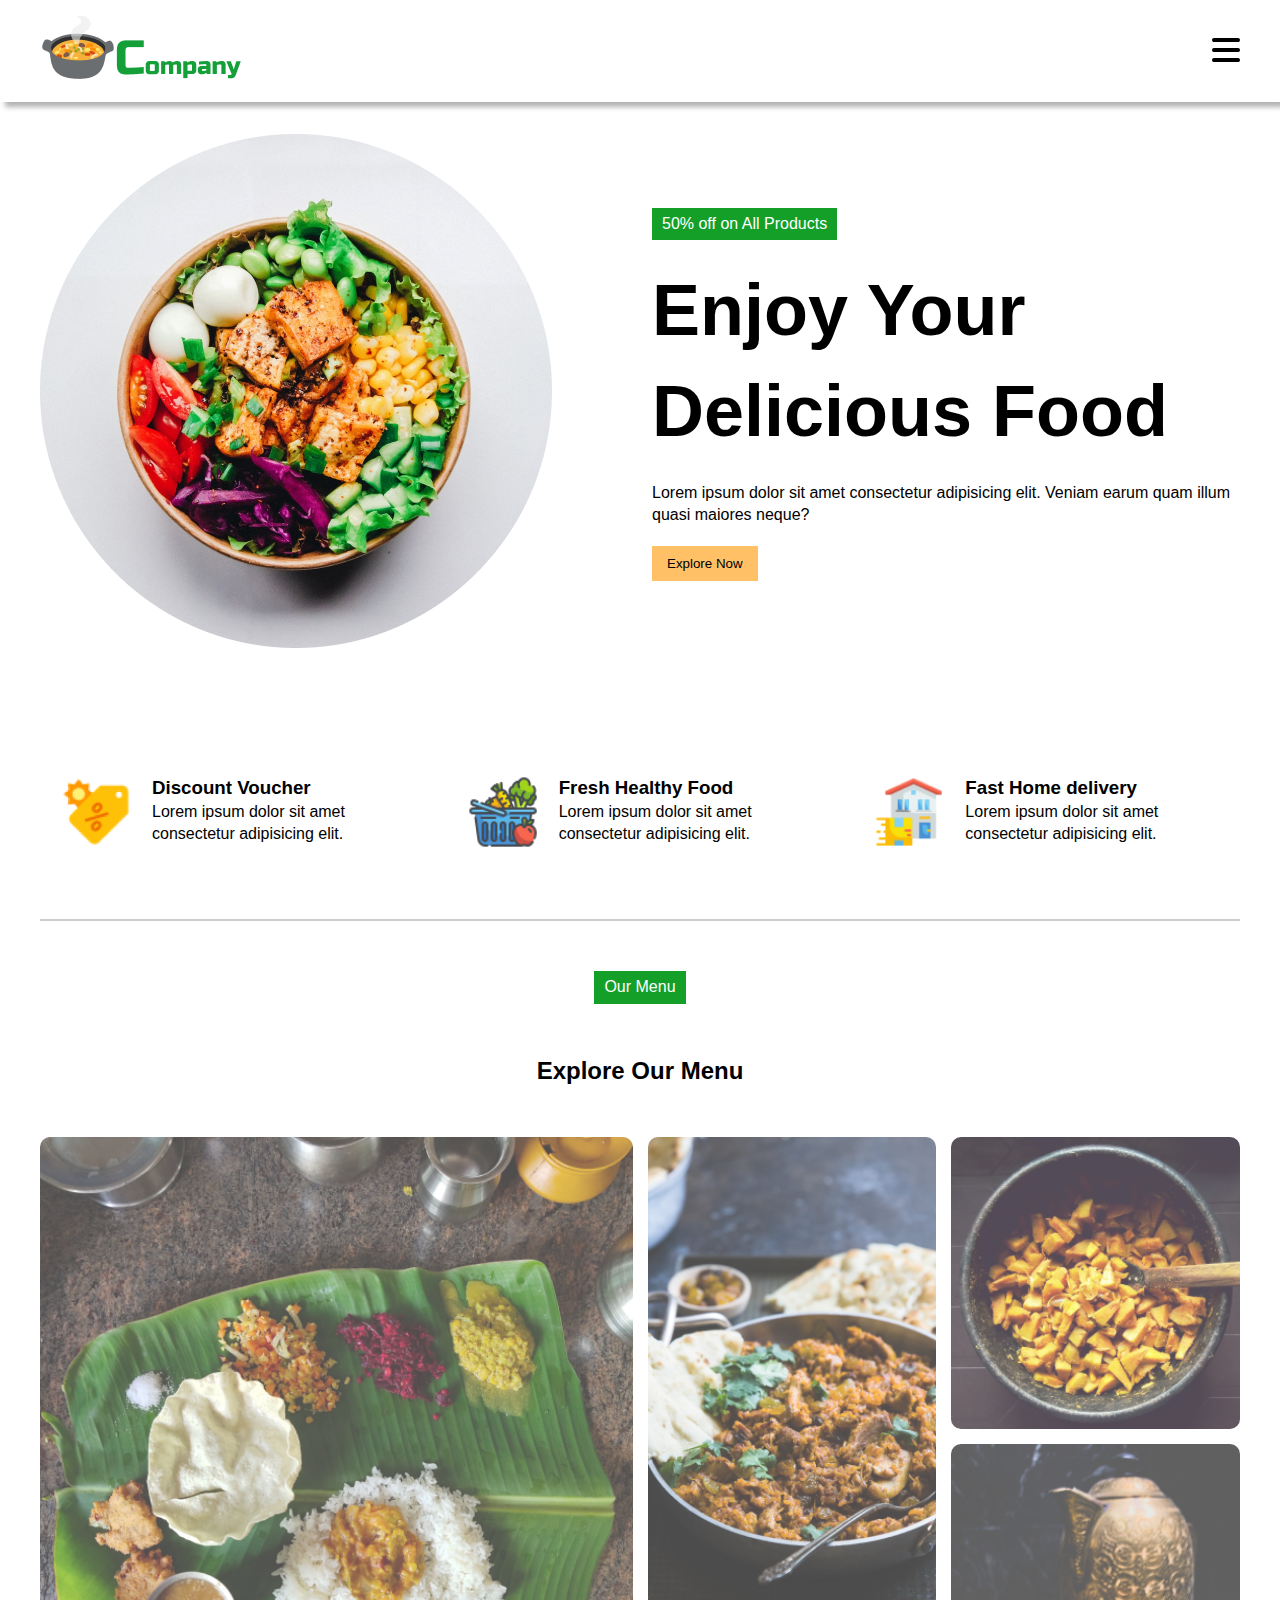
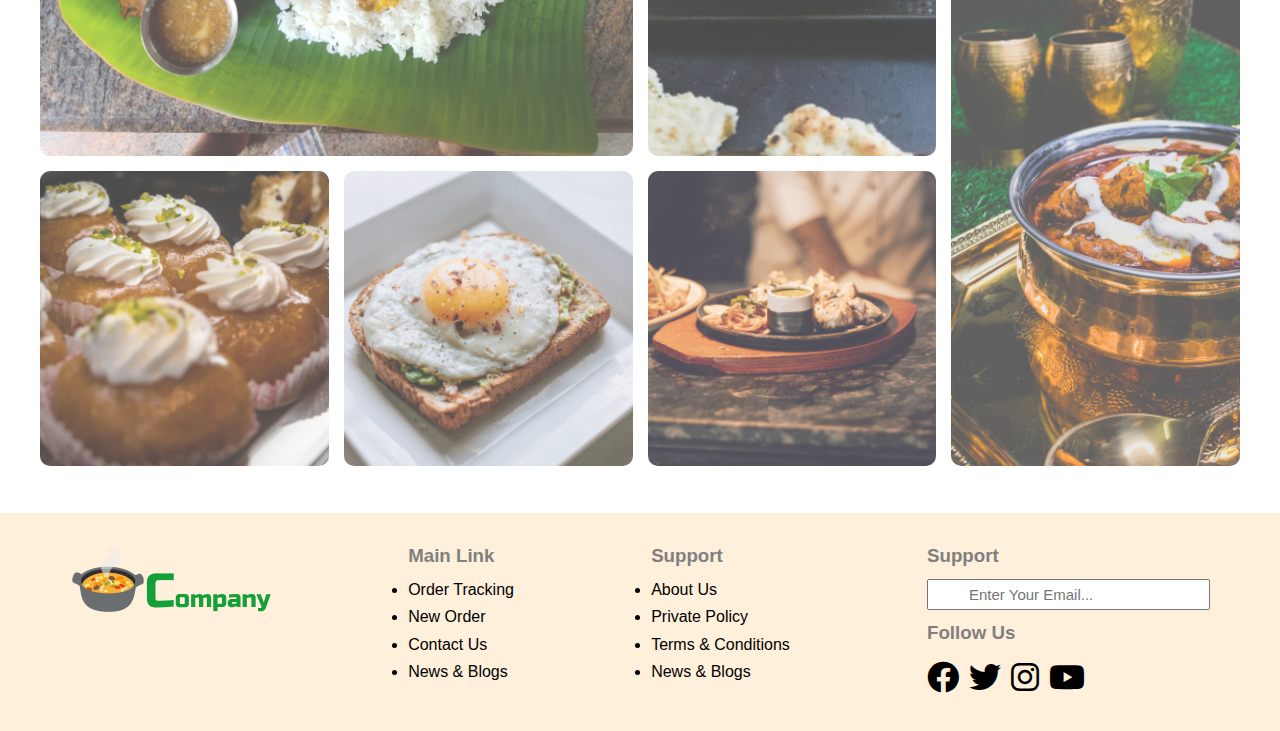
<file: Restaurant Website/index.html>
<!DOCTYPE html>
<html lang="en">
<head>
    <meta charset="UTF-8">
    <meta name="viewport" content="width=device-width, initial-scale=1.0">
    <link rel="stylesheet" href="style/all.css">
    <link rel="stylesheet" href="style/style.css">
    <title>Restaurant Website</title>
</head>
<body>
  
  <nav>
     <div class="navigation container">
        <div class="logo_container">
            <img src="images/logo.png" alt="logo">
        </div>
        <div class="bar_icons">
            <i class="fas fa-bars"></i>
        </div>  
     </div> 
  </nav>  


   <div class="container">
    <div class="hero_section">
       <div class="hero_image">
           <img src="images/hero_image.png" alt="hero">
       </div> 
       <div class="hero_content">
           <div class="tag">50% off on All Products</div>
           <h1>Enjoy Your Delicious Food</h1>
           <p>Lorem ipsum dolor sit amet consectetur adipisicing elit. Veniam earum quam illum quasi maiores neque?</p>
           <button class="explore_btn">Explore Now</button>
       </div>
    </div>

    <section class="features">
     <div class="feature">
         <img src="icons/discount.png" alt="fresh">
         <div class="feature_content">
             <h3>Discount Voucher</h3>
             <p>Lorem ipsum dolor sit amet consectetur adipisicing elit.</p>
         </div>
     </div> 

     <div class="feature">
        <img src="icons/fresh.png" alt="fresh">
        <div class="feature_content">
            <h3>Fresh Healthy Food</h3>
            <p>Lorem ipsum dolor sit amet consectetur adipisicing elit.</p>
        </div>
     </div>

     <div class="feature">
        <img src="icons/delivery.png" alt="fresh">
        <div class="feature_content">
            <h3>Fast Home delivery</h3>
            <p>Lorem ipsum dolor sit amet consectetur adipisicing elit.</p>
        </div>
     </div>
    </section>
    
    <div class="divider"></div>

    <div class="menu">
      <div class="tag">Our Menu</div> 
      <h2>Explore Our Menu</h2> 

      <div class="grid">
        <div class="item1">
          <img class="grid_img" src="images/grid_image1.png" alt="">
        </div>
        <div class="item2">
           <img class="grid_img" src="images/grid_image2.png" alt="">
        </div>
        <div class="item3">
           <img class="grid_img" src="images/grid_image3.png" alt="">
        </div>
        <div class="item4">
            <img class="grid_img" src="images/grid_image4.png" alt="">
          </div>
          <div class="item5">
             <img class="grid_img" src="images/grid_image5.png" alt="">
          </div>
          <div class="item6">
             <img class="grid_img" src="images/grid_image6.png" alt="">
          </div>
          <div class="item7">
            <img class="grid_img" src="images/grid_image7.png" alt="">
         </div>
      </div>
    </div>
   </div>
   
   <footer>
     <div class="footer_container container">
       <div class="footer_logo">
           <img src="images/logo.png" alt="logo">
       </div>
       <div class="link_list">
           <h3>Main Link</h3>
           <ul>
               <li>Order Tracking</li>
               <li>New Order</li>
               <li>Contact Us</li>
               <li>News & Blogs</li>
           </ul>
       </div>
       <div class="link_list">
           <h3>Support</h3>
        <ul>
            <li>About Us </li>
            <li>Private Policy</li>
            <li>Terms & Conditions</li>
            <li>News & Blogs</li>
        </ul>
    </div>
    <div class="news_letter">
        <h3>Support</h3>
        <input type="email" placeholder="Enter Your Email...">
        <h3>Follow Us</h3>
        <div class="icon-container">
            <div class="icon">
                <i class="fab fa-facebook"></i>
            </div>
            <div class="icon">
                <i class="fab fa-twitter"></i>
            </div>
            <div class="icon">
                <i class="fab fa-instagram"></i>
            </div>
            <div class="icon">
                <i class="fab fa-youtube"></i>
            </div>
        </div>
    </div>
      </div>
   </footer>



</body>
</html>
</file>
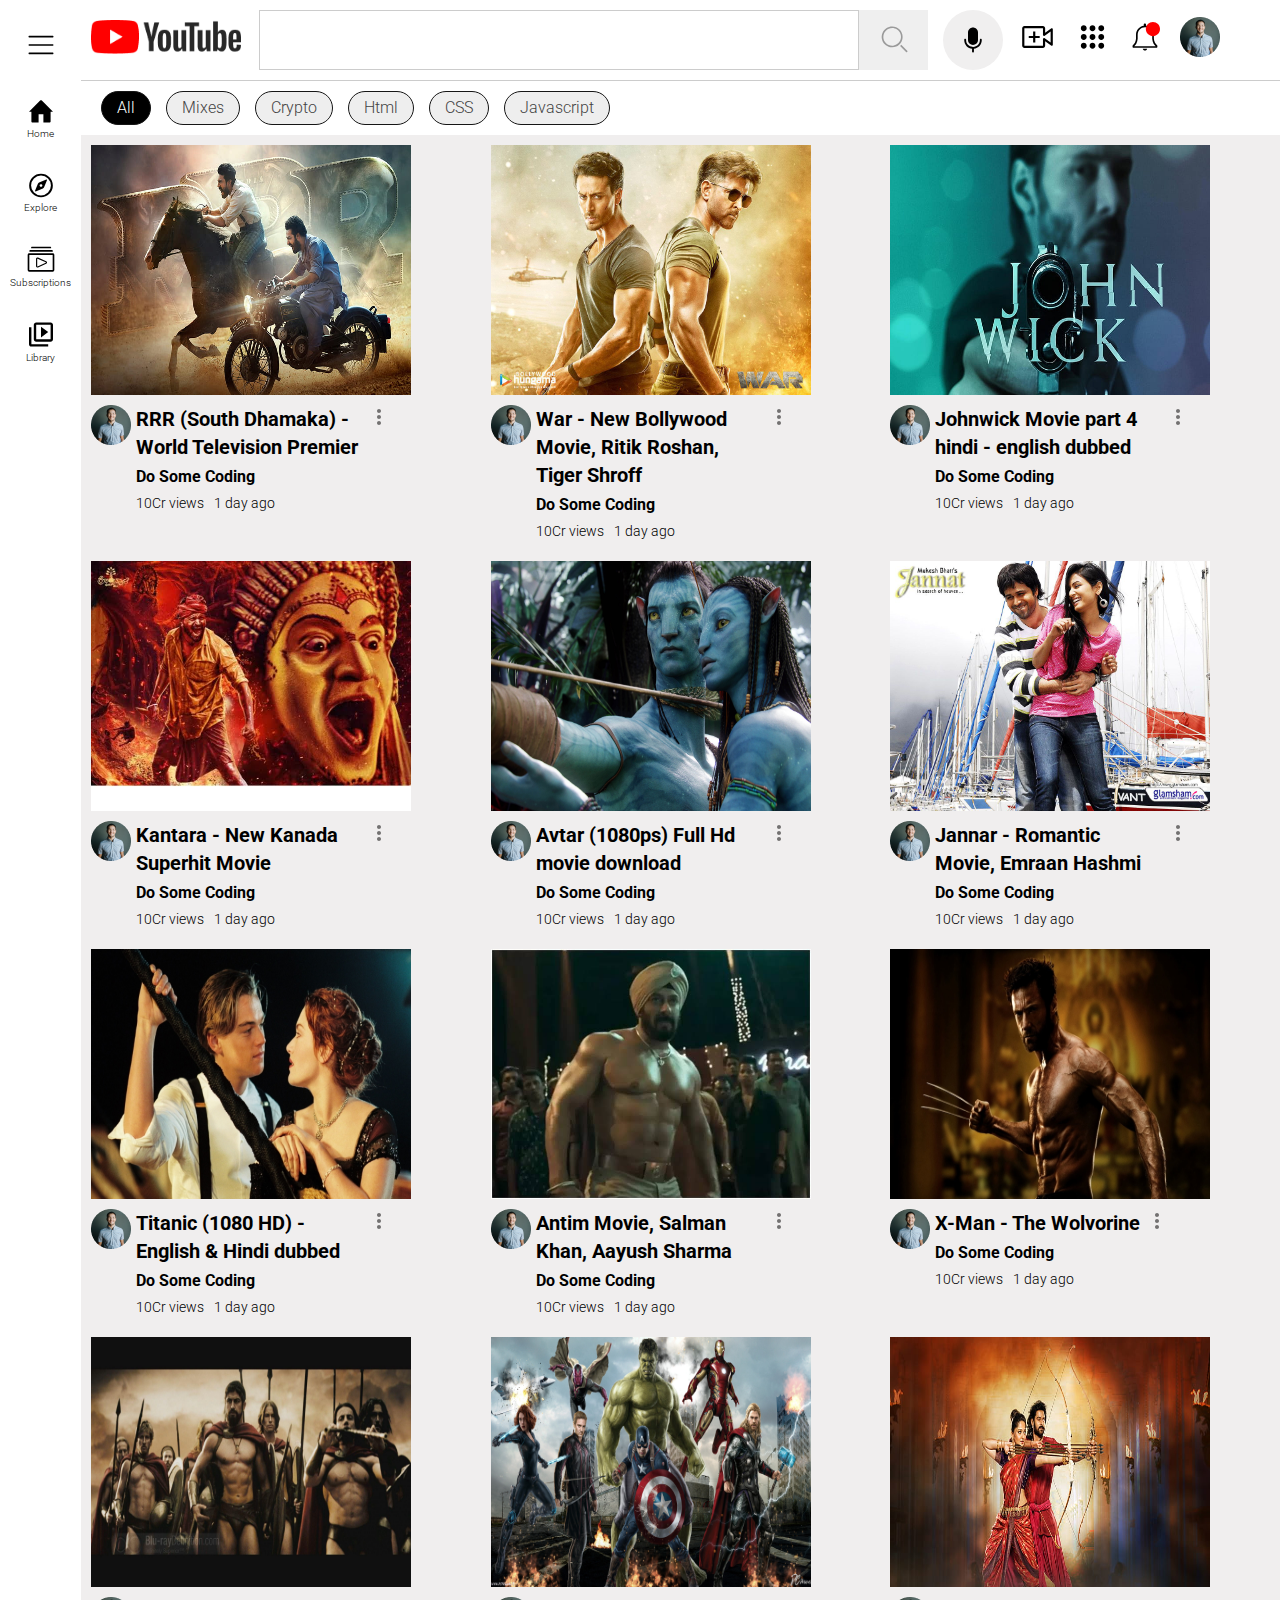
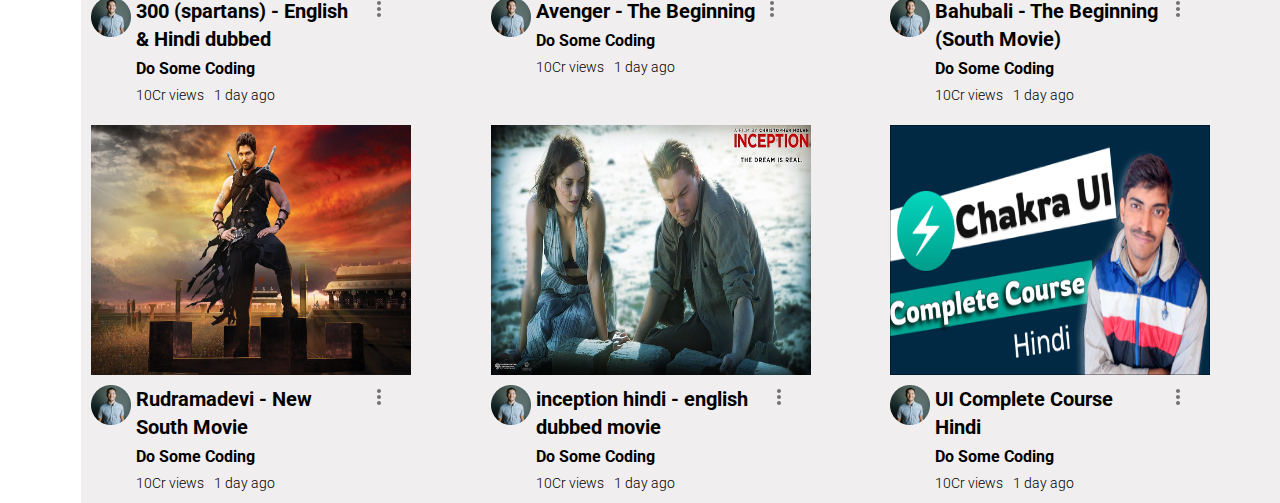
<file: Youtube Clone/index.html>
<!DOCTYPE html>
<html lang="en">
  <head>
    <meta charset="UTF-8" />
    <meta http-equiv="X-UA-Compatible" content="IE=edge" />
    <meta name="viewport" content="width=device-width, initial-scale=1.0" />
    <title>Youtube Clone</title>
    <link rel="stylesheet" href="style.css" />
  </head>
  <body>
    <div class="container">
      <aside>
        <div class="bars">
          <img src="icons/bars.svg" alt="bars" />
        </div>

        <div class="side-icons">
          <i>
            <img src="icons/home.svg" alt="home" />
          </i>
          <p>Home</p>
        </div>
        <div class="side-icons">
          <i>
            <img src="icons/compass.svg" alt="explore" />
          </i>
          <p>Explore</p>
        </div>
        <div class="side-icons">
          <i>
            <img src="icons/video-gallary.svg" alt="gallary" />
          </i>
          <p>Subscriptions</p>
        </div>
        <div class="side-icons">
          <i>
            <img src="icons/video-library.svg" alt="library" />
          </i>
          <p>Library</p>
        </div>
      </aside>
      <div class="main-container">
        <header>
          <nav>
            <div class="logo">
              <img src="images/youtube-logo.png" alt="Youtube Logo" />
            </div>
            <div class="center-nav">
              <div class="search">
                <input type="text" />
                <button>
                  <img src="icons/search.svg" alt="search" />
                </button>
              </div>
              <div class="mic">
                <img src="icons/mic.svg" alt="mic" />
              </div>
            </div>
            <div class="side-nav">
              <i>
                <img src="icons/video-add.svg" alt="video add" />
              </i>
              <i>
                <img src="icons/dot-grid.svg" alt="grid" />
              </i>
              <i>
                <img src="icons/bell.svg" alt="bell" />
              </i>
              <i>
                <img src="images/avatar.png" alt="avatar" />
              </i>
            </div>
          </nav>
          <div class="tags">
            <div class="tag dark">All</div>
            <div class="tag light">Mixes</div>
            <div class="tag light">Crypto</div>
            <div class="tag light">Html</div>
            <div class="tag light">CSS</div>
            <div class="tag light">Javascript</div>
          </div>
        </header>
        <main>
          <div class="card-container">

            <div class="card">
              <img src="movie/rrr.jpg" alt="thumbnail" class="img1" />
              <div class="avatar-content">
                <div class="avatar">
                  <img src="images/avatar.png" alt="avatar" />
                </div>
                <div class="content">
                  <h3>RRR (South Dhamaka) - World Television Premier </h3>
                  <p class="channel-name">Do Some Coding</p>
                  <div class="content-status">
                    <p>10Cr views</p>
                    <p>1 day ago</p>
                  </div>
                </div>
                <div class="dots">
                  <img src="icons/dots.svg" alt="dots" />
                </div>
              </div>
            </div>

            <div class="card">
              <img src="movie/war.jpg" alt="thumbnail" class="img1" />
              <div class="avatar-content">
                <div class="avatar">
                  <img src="images/avatar.png" alt="avatar" />
                </div>
                <div class="content">
                  <h3>War - New Bollywood Movie, Ritik Roshan, Tiger Shroff</h3>
                  <p class="channel-name">Do Some Coding</p>
                  <div class="content-status">
                    <p>10Cr views</p>
                    <p>1 day ago</p>
                  </div>
                </div>
                <div class="dots">
                  <img src="icons/dots.svg" alt="dots" />
                </div>
              </div>
            </div>
            
            <div class="card">
              <img src="movie/johnwick.jpg" alt="thumbnail" class="img1" />
              <div class="avatar-content">
                <div class="avatar">
                  <img src="images/avatar.png" alt="avatar" />
                </div>
                <div class="content">
                  <h3> Johnwick Movie part 4 hindi - english dubbed </h3>
                  <p class="channel-name">Do Some Coding</p>
                  <div class="content-status">
                    <p>10Cr views</p>
                    <p>1 day ago</p>
                  </div>
                </div>
                <div class="dots">
                  <img src="icons/dots.svg" alt="dots" />
                </div>
              </div>
            </div>

            <div class="card">
              <img src="movie/kantara.jpeg" alt="thumbnail" class="img1" />
              <div class="avatar-content">
                <div class="avatar">
                  <img src="images/avatar.png" alt="avatar" />
                </div>
                <div class="content">
                  <h3>Kantara - New Kanada Superhit Movie</h3>
                  <p class="channel-name">Do Some Coding</p>
                  <div class="content-status">
                    <p>10Cr views</p>
                    <p>1 day ago</p>
                  </div>
                </div>
                <div class="dots">
                  <img src="icons/dots.svg" alt="dots" />
                </div>
              </div>
            </div>

            <div class="card">
              <img src="movie/avtar.jpg" alt="thumbnail"  class="img1" />
              <div class="avatar-content">
                <div class="avatar">
                  <img src="images/avatar.png" alt="avatar" />
                </div>
                <div class="content">
                  <h3>Avtar (1080ps) Full Hd movie download</h3>
                  <p class="channel-name">Do Some Coding</p>
                  <div class="content-status">
                    <p>10Cr views</p>
                    <p>1 day ago</p>
                  </div>
                </div>
                <div class="dots">
                  <img src="icons/dots.svg" alt="dots" />
                </div>
              </div>
            </div>

            <div class="card">
              <img src="movie/jannat.jpg" alt="thumbnail"  class="img1" />
              <div class="avatar-content">
                <div class="avatar">
                  <img src="images/avatar.png" alt="avatar" />
                </div>
                <div class="content">
                  <h3>Jannar - Romantic Movie, Emraan Hashmi</h3>
                  <p class="channel-name">Do Some Coding</p>
                  <div class="content-status">
                    <p>10Cr views</p>
                    <p>1 day ago</p>
                  </div>
                </div>
                <div class="dots">
                  <img src="icons/dots.svg" alt="dots" />
                </div>
              </div>
            </div> 

            <div class="card">
              <img src="movie/titanic.jpg" alt="thumbnail" class="img1" />
              <div class="avatar-content">
                <div class="avatar">
                  <img src="images/avatar.png" alt="avatar" />
                </div>
                <div class="content">
                  <h3>Titanic (1080 HD) - English & Hindi dubbed</h3>
                  <p class="channel-name">Do Some Coding</p>
                  <div class="content-status">
                    <p>10Cr views</p>
                    <p>1 day ago</p>
                  </div>
                </div>
                <div class="dots">
                  <img src="icons/dots.svg" alt="dots" />
                </div>
              </div>
            </div>

            <div class="card">
              <img src="movie/antim.jpeg" alt="thumbnail"  class="img1"/>
              <div class="avatar-content">
                <div class="avatar">
                  <img src="images/avatar.png" alt="avatar" />
                </div>
                <div class="content">
                  <h3>Antim Movie, Salman Khan, Aayush Sharma</h3>
                  <p class="channel-name">Do Some Coding</p>
                  <div class="content-status">
                    <p>10Cr views</p>
                    <p>1 day ago</p>
                  </div>
                </div>
                <div class="dots">
                  <img src="icons/dots.svg" alt="dots" />
                </div>
              </div>
            </div>

            <div class="card">
              <img src="movie/xman.jpg" alt="thumbnail" class="img1" />
              <div class="avatar-content">
                <div class="avatar">
                  <img src="images/avatar.png" alt="avatar" />
                </div>
                <div class="content">
                  <h3>X-Man - The Wolvorine </h3>
                  <p class="channel-name">Do Some Coding</p>
                  <div class="content-status">
                    <p>10Cr views</p>
                    <p>1 day ago</p>
                  </div>
                </div>
                <div class="dots">
                  <img src="icons/dots.svg" alt="dots" />
                </div>
              </div>
            </div>

            <div class="card">
              <img src="movie/300.jpg" alt="thumbnail" class="img1" />
              <div class="avatar-content">
                <div class="avatar">
                  <img src="images/avatar.png" alt="avatar" />
                </div>
                <div class="content">
                  <h3>300 (spartans) - English & Hindi dubbed</h3>
                  <p class="channel-name">Do Some Coding</p>
                  <div class="content-status">
                    <p>10Cr views</p>
                    <p>1 day ago</p>
                  </div>
                </div>
                <div class="dots">
                  <img src="icons/dots.svg" alt="dots" />
                </div>
              </div>
            </div>

            <div class="card">
              <img src="movie/avenger.jpg" alt="thumbnail" class="img1" />
              <div class="avatar-content">
                <div class="avatar">
                  <img src="images/avatar.png" alt="avatar" />
                </div>
                <div class="content">
                  <h3>Avenger - The Beginning</h3>
                  <p class="channel-name">Do Some Coding</p>
                  <div class="content-status">
                    <p>10Cr views</p>
                    <p>1 day ago</p>
                  </div>
                </div>
                <div class="dots">
                  <img src="icons/dots.svg" alt="dots" />
                </div>
              </div>
            </div>

            <div class="card">
              <img src="movie/bahubali.jpg" alt="thumbnail"  class="img1" />
              <div class="avatar-content">
                <div class="avatar">
                  <img src="images/avatar.png" alt="avatar" />
                </div>
                <div class="content">
                  <h3>Bahubali - The Beginning (South Movie)</h3>
                  <p class="channel-name">Do Some Coding</p>
                  <div class="content-status">
                    <p>10Cr views</p>
                    <p>1 day ago</p>
                  </div>
                </div>
                <div class="dots">
                  <img src="icons/dots.svg" alt="dots" />
                </div>
              </div>
            </div>

            <div class="card">
              <img src="movie/rudramadevi.jpg" alt="thumbnail" class="img1" />
              <div class="avatar-content">
                <div class="avatar">
                  <img src="images/avatar.png" alt="avatar" />
                </div>
                <div class="content">
                  <h3>Rudramadevi - New South Movie</h3>
                  <p class="channel-name">Do Some Coding</p>
                  <div class="content-status">
                    <p>10Cr views</p>
                    <p>1 day ago</p>
                  </div>
                </div>
                <div class="dots">
                  <img src="icons/dots.svg" alt="dots" />
                </div>
              </div>
            </div>

            <div class="card">
              <img src="movie/inception.jpg" alt="thumbnail" class="img1" />
              <div class="avatar-content">
                <div class="avatar">
                  <img src="images/avatar.png" alt="avatar" />
                </div>

                <div class="content">
                  <h3>inception hindi - english dubbed movie</h3>
                  <p class="channel-name">Do Some Coding</p>
                  <div class="content-status">
                    <p>10Cr views</p>
                    <p>1 day ago</p>
                  </div>
                </div>
                <div class="dots">
                  <img src="icons/dots.svg" alt="dots" />
                </div>
              </div>
            </div>

            <div class="card">
              <img src="images/thumbnail.png" alt="thumbnail" class="img1" />
              <div class="avatar-content">
                <div class="avatar">
                  <img src="images/avatar.png" alt="avatar" />
                </div>
                <div class="content">
                  <h3> UI Complete Course Hindi</h3>
                  <p class="channel-name">Do Some Coding</p>
                  <div class="content-status">
                    <p>10Cr views</p>
                    <p>1 day ago</p>
                  </div>
                </div>
                <div class="dots">
                  <img src="icons/dots.svg" alt="dots" />
                </div>
              </div>
            </div> 

           
           </div>
        </main>
      </div>
    </div>
  </body>
</html>
</file>
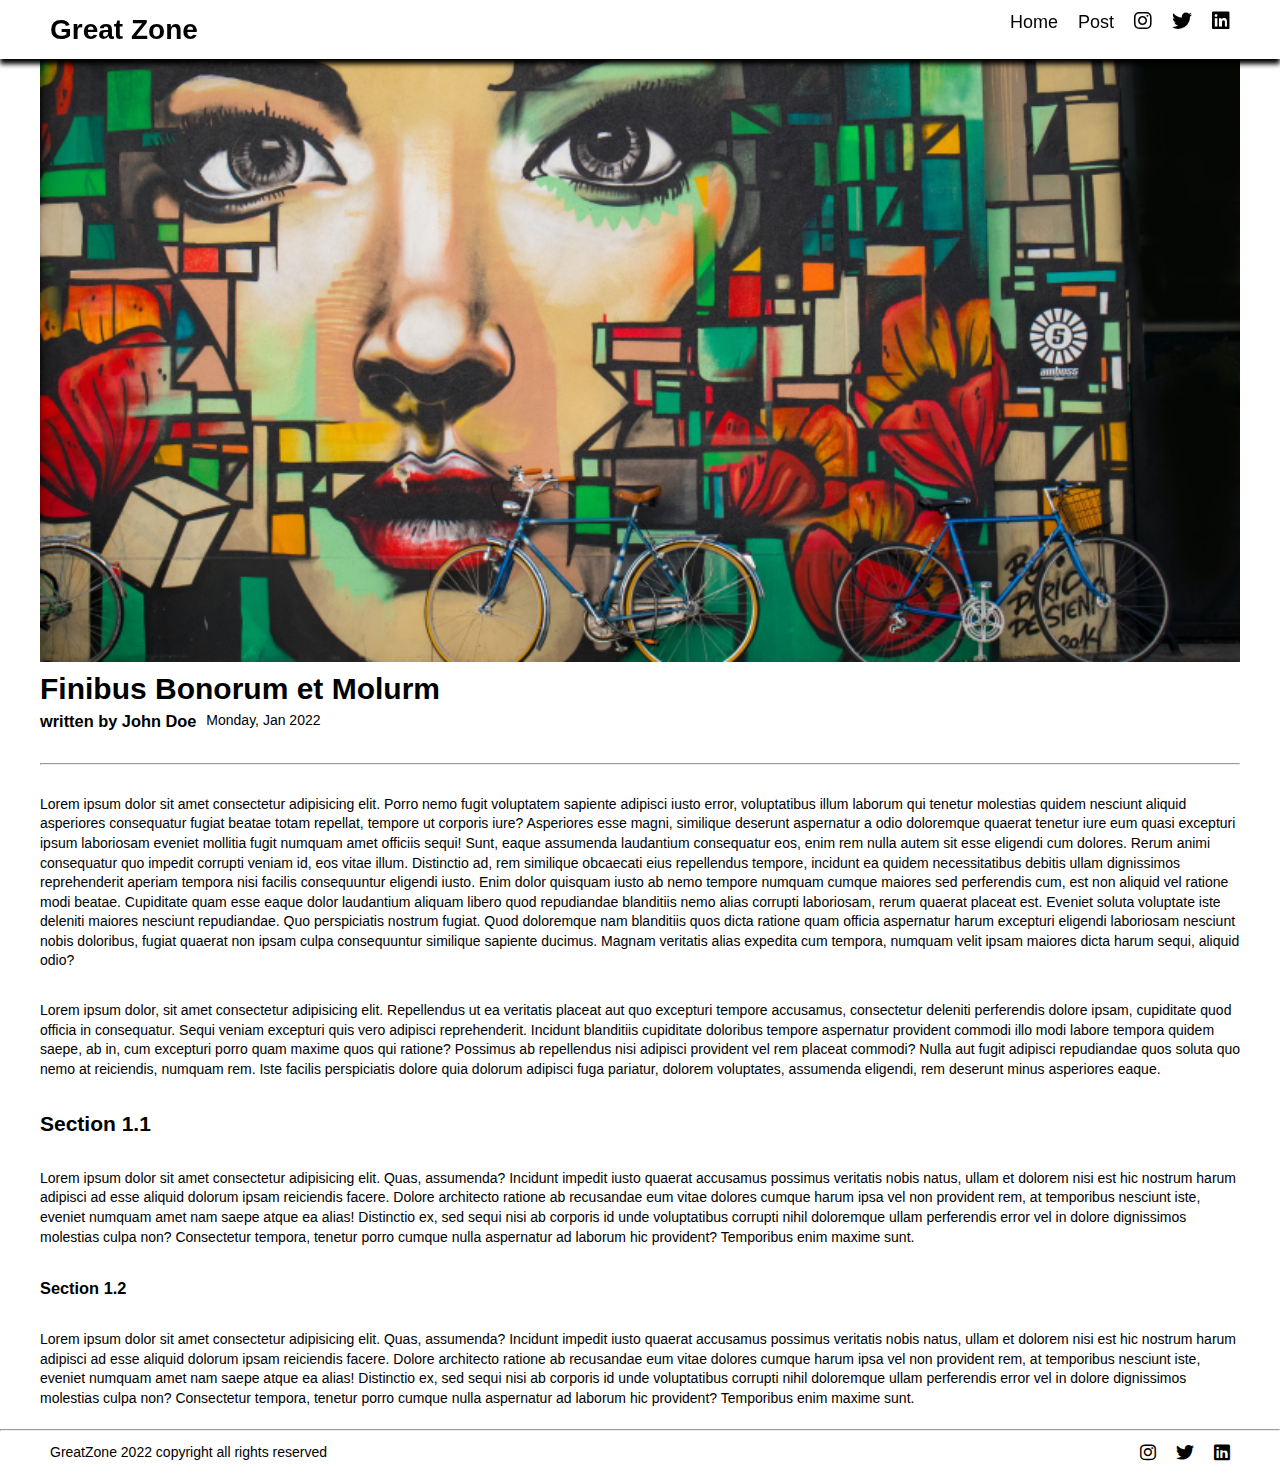
<file: Blog Website/post.html>
<!DOCTYPE html>
<html lang="en">
<head>
    <meta charset="UTF-8">
    <meta name="viewport" content="width=device-width, initial-scale=1.0">
    <link rel="stylesheet" href="css/all.css">
    <link rel="stylesheet" href="css/style.css">
    <title>Post Page</title>
</head>
<body>
    
    <header>
        <nav>
            <h1>Great Zone</h1>
            <ul>
                <a href="index.html"> <li>Home</li></a>
                <li>Post</li>
                <li> <i class="fab fa-instagram"></i> </li>
                <li> <i class="fab fa-twitter"></i> </li>
                <li> <i class="fab fa-linkedin"></i> </li>
            </ul>
        </nav>
    </header>
    <main class="post">
      <section>
          <div class="banner_img">
              <img src="images/banner.png" alt="">
          </div>
          <h1>Finibus Bonorum et Molurm</h1>
          <div class="about_author">
              <h3>written by John Doe</h3>
              <p>Monday, Jan 2022</p>
          </div>
      </section> 
      <hr>
      <article>
          <p>Lorem ipsum dolor sit amet consectetur adipisicing elit. Porro nemo fugit voluptatem sapiente adipisci iusto error, voluptatibus illum laborum qui tenetur molestias quidem nesciunt aliquid asperiores consequatur fugiat beatae totam repellat, tempore ut corporis iure? Asperiores esse magni, similique deserunt aspernatur a odio doloremque quaerat tenetur iure eum quasi excepturi ipsum laboriosam eveniet mollitia fugit numquam amet officiis sequi! Sunt, eaque assumenda laudantium consequatur eos, enim rem nulla autem sit esse eligendi cum dolores. Rerum animi consequatur quo impedit corrupti veniam id, eos vitae illum. Distinctio ad, rem similique obcaecati eius repellendus tempore, incidunt ea quidem necessitatibus debitis ullam dignissimos reprehenderit aperiam tempora nisi facilis consequuntur eligendi iusto. Enim dolor quisquam iusto ab nemo tempore numquam cumque maiores sed perferendis cum, est non aliquid vel ratione modi beatae. Cupiditate quam esse eaque dolor laudantium aliquam libero quod repudiandae blanditiis nemo alias corrupti laboriosam, rerum quaerat placeat est. Eveniet soluta voluptate iste deleniti maiores nesciunt repudiandae. Quo perspiciatis nostrum fugiat. Quod doloremque nam blanditiis quos dicta ratione quam officia aspernatur harum excepturi eligendi laboriosam nesciunt nobis doloribus, fugiat quaerat non ipsam culpa consequuntur similique sapiente ducimus. Magnam veritatis alias expedita cum tempora, numquam velit ipsam maiores dicta harum sequi, aliquid odio?</p>

          <p>Lorem ipsum dolor, sit amet consectetur adipisicing elit. Repellendus ut ea veritatis placeat aut quo excepturi tempore accusamus, consectetur deleniti perferendis dolore ipsam, cupiditate quod officia in consequatur. Sequi veniam excepturi quis vero adipisci reprehenderit. Incidunt blanditiis cupiditate doloribus tempore aspernatur provident commodi illo modi labore tempora quidem saepe, ab in, cum excepturi porro quam maxime quos qui ratione? Possimus ab repellendus nisi adipisci provident vel rem placeat commodi? Nulla aut fugit adipisci repudiandae quos soluta quo nemo at reiciendis, numquam rem. Iste facilis perspiciatis dolore quia dolorum adipisci fuga pariatur, dolorem voluptates, assumenda eligendi, rem deserunt minus asperiores eaque.</p>

          <h2>Section 1.1</h2>
          <p>Lorem ipsum dolor sit amet consectetur adipisicing elit. Quas, assumenda? Incidunt impedit iusto quaerat accusamus possimus veritatis nobis natus, ullam et dolorem nisi est hic nostrum harum adipisci ad esse aliquid dolorum ipsam reiciendis facere. Dolore architecto ratione ab recusandae eum vitae dolores cumque harum ipsa vel non provident rem, at temporibus nesciunt iste, eveniet numquam amet nam saepe atque ea alias! Distinctio ex, sed sequi nisi ab corporis id unde voluptatibus corrupti nihil doloremque ullam perferendis error vel in dolore dignissimos molestias culpa non? Consectetur tempora, tenetur porro cumque nulla aspernatur ad laborum hic provident? Temporibus enim maxime sunt.</p>

          
          <h3>Section 1.2</h3>
          <p>Lorem ipsum dolor sit amet consectetur adipisicing elit. Quas, assumenda? Incidunt impedit iusto quaerat accusamus possimus veritatis nobis natus, ullam et dolorem nisi est hic nostrum harum adipisci ad esse aliquid dolorum ipsam reiciendis facere. Dolore architecto ratione ab recusandae eum vitae dolores cumque harum ipsa vel non provident rem, at temporibus nesciunt iste, eveniet numquam amet nam saepe atque ea alias! Distinctio ex, sed sequi nisi ab corporis id unde voluptatibus corrupti nihil doloremque ullam perferendis error vel in dolore dignissimos molestias culpa non? Consectetur tempora, tenetur porro cumque nulla aspernatur ad laborum hic provident? Temporibus enim maxime sunt.</p>
      </article>  
    </main>
    <hr>
    <footer>
        <p> GreatZone 2022 copyright all rights reserved </p>
            <ul>
                <li> <i class="fab fa-instagram"></i> </li>
                <li> <i class="fab fa-twitter"></i> </li>
                <li> <i class="fab fa-linkedin"></i> </li>
            </ul>  
    </footer>

</body>
</html>
</file>
<file: APJ Kalam Website/style.css>
* {
  margin: 0;
  padding: 0;
  box-sizing: border-box;
}

.container {
  background-color: #e5effd;
  min-height: 100vh;
  border: 10px solid #1e1d4c;
}

.content {
  max-width: 900px;
  margin: 0 auto;
}

.top_section {
  margin-top: 100px;
  display: flex;
  justify-content: space-between;
  align-items: flex-end;
}

.top_section h1 {
  font-size: 50px;
  font-weight: bold;
  color: #1e1d4c;
  text-transform: uppercase;
}

.top_section h4 {
  font-size: 30px;
  text-align: end;
}

.img_container {
  border-radius: 50%;
  overflow: hidden;
}

.img_container,
img {
  width: 300px;
  height: 320px;
}

.about_section {
  margin-top: 50px;
}

.about_section h2 {
  font-size: 70px;
  font-weight: bold;
  margin-bottom: 20px;
}

.about_section p {
  font-size: 20px;
  line-height: 30px;
  letter-spacing: 1.2px;
  text-align: justify;
}

.biography_section {
  margin: 50px 0;
}

.biography_section h3 {
  margin-bottom: 20px;
}

.biography_section ul {
  margin-left: 50px;
}

.biography_section li {
  margin-bottom: 15px;
}

footer {
  margin: 50px 0;
}

footer p {
  text-align: end;
}
</file>
<file: Blog Website/css/style.css>
* {
  margin: 0;
  padding: 0;
  box-sizing: border-box;
}

html {
  font-size: 62.5%;
}

html,
body {
  font-family: Arial, Helvetica, sans-serif;
  font-weight: 300;
  line-height: 1.4;
  scroll-behavior: smooth;
}

body {
  font-size: 1.4rem;
}

ul {
  list-style: none;
}

header {
  position: sticky;
  top: 0;
  background: #fff;
  box-shadow: 0 5px 5px black;
}

nav {
  padding: 1rem;
  max-width: 1200px;
  margin: 0 auto;
  display: flex;
  justify-content: space-between;
}

nav ul {
  display: flex;
  gap: 2rem;
}

nav ul li {
  font-size: 1.8rem;
}

nav ul li:hover {
  border-bottom: 3px solid yellow;
}

nav i {
  font-size: 2rem;
}

/* main section  */

main {
  max-width: 1200px;
  margin: 0 auto;
}

/* hero_section  */

#hero {
  display: flex;
  justify-content: space-between;
  align-items: center;
}

.hero_section h1 {
  font-size: 8rem;
  line-height: 1.2;
}

.hero_section h4 {
  font-size: 2.5rem;
  font-weight: 300;
}

.hero_image img {
  border-radius: 5rem;
}

/* long card section  */

.h_card {
  display: flex;
  align-items: center;
  margin: 2rem 1rem;
  box-shadow: 0px 5px 4px rgba(221, 221, 221, 0.25);
  border: 1px solid #e2e2e2;
  border-radius: 0.5rem;
  overflow: hidden;
}

.card_content {
  padding: 2rem;
  display: flex;
  flex-direction: column;
  gap: 1rem;
}

.status {
  display: flex;
  justify-content: space-between;
}

.read-btn {
  all: unset;
  font-weight: 600;
  border-bottom: 1px solid transparent;
}

.read-btn:hover {
  border-bottom: 3px solid #ccc;
}

/* v-card section  */

.v_card {
  display: flex;
  flex-direction: column-reverse;
  max-width: 320px;
  align-items: center;
  box-shadow: 0px 5px 4px rgba(221, 221, 221, 0.25);
  border: 1px solid #e2e2e2;
  border-radius: 0.5rem;
  overflow: hidden;
}

.card_container {
  display: grid;
  grid-template-columns: repeat(auto-fit, minmax(320px, 1fr));
}

.card_wrapper {
  display: flex;
  justify-content: center;
}

.v_card img {
  width: 100%;
  height: 100%;
}

/* footer section  */

footer {
  display: flex;
  justify-content: space-between;
  align-items: center;
  padding: 1rem;
  max-width: 1200px;
  margin: 0 auto;
}

footer ul {
  display: flex;
  gap: 2rem;
}

footer ul li {
  font-size: 1.8rem;
}

/* post page  */

.banner_img img {
  width: 100%;
}

.post h1 {
  font-size: 3rem;
}

.about_author {
  display: flex;
  align-items: center;
  gap: 1rem;
}

.post hr {
  margin: 3rem 0;
}

article {
  display: flex;
  flex-direction: column;
  gap: 3rem;
  margin-bottom: 2rem;
}

a {
  text-decoration: none;
  color: black;
}
</file>
<file: Devloper Landing Page/style.css>
* {
  margin: 0;
  padding: 0;
  box-sizing: border-box;
}

html,
body {
  line-height: 1.4;
  font-weight: 300;
}

.hero_section {
  background-image: url(pics/developer.png);
  background-repeat: no-repeat;
  background-size: cover;
  background-position: center;
  min-height: 100vh;
}

.text_container {
  color: whitesmoke;
  max-width: 900px;
  margin: 0 auto;
  padding-top: 64px;
  padding-left: 16px;
}

.text_container h2 {
  color: yellow;
}

.lg_text {
  font-size: 72px;
  font-weight: 400;
  color: white;
}

.yellow_clr {
  /* color: yellow; */
  text-shadow: 0 0 10px black;
}

.black_box {
  background-color: #000;
  padding: 20px;
}

.black_box h2 {
  color: whitesmoke;
  font-weight: 200;
  font-size: 56px;
  text-align: center;
  text-decoration: underline;
}

.black_box h2 span {
  font-weight: 400;
  font-size: 96px;
}

.work {
  display: grid;
  gap: 20px;
  grid-template-columns: repeat(auto-fit, minmax(320px, 1fr));
  max-width: 1100px;
  margin: 50px auto;
}

.card {
  max-width: 320px;
  height: 400px;
  border-radius: 10px;
  box-shadow: 3px 5px 5px rgba(1, 1, 1, 0.2);
  transition: 0.2s ease-in-out;
}

.card:hover {
  transform: scale(1.04);
  box-shadow: 3px 5px 5px rgba(1, 1, 1, 0.3);
  transition: 0.2s ease-in-out;
}

.grid_item {
  display: flex;
  justify-content: center;
  align-items: center;
}

.card_content {
  padding: 20px;
}

.card_content h3 {
  margin-bottom: 10px;
  text-transform: uppercase;
}

.bottom_container {
  display: flex;
}

.contact {
  background-color: #515603;
}

.about {
  background-color: #722300;
}

.contact,
.about {
  min-width: 300px;
  padding: 32px;
  color: whitesmoke;
}

.contact h2,
.about h2 {
  font-size: 64px;
  font-weight: 300;
}

.contact p,
.about p {
  margin-bottom: 20px;
}

.bottom_container p a {
  color: yellow;
}

footer {
  text-align: center;
  text-transform: uppercase;
  background-color: #000;
  color: whitesmoke;
  padding: 25px;
}

@media (max-width: 786px) {
  .hero_section {
    min-height: 50vh;
  }

  .text_container {
    padding: 10px 0;
    text-align: center;
  }

  .lg_text {
    font-size: 32px;
  }

  .black_box h2 {
    font-size: 24px;
  }

  .black_box h2 span {
    font-weight: 400;
    font-size: 32px;
  }

  .bottom_container {
    flex-direction: column;
  }

  h2 {
    font-size: 32px;
  }

  .contact h2,
  .about h2 {
    font-size: 32px;
  }
}
</file>
<file: Food Website/style.css>
html {
  scroll-behavior: smooth;
}

body {
  background: linear-gradient(45deg, lightgreen, lightsalmon, lightgreen);
  font-family: Arial, Helvetica, sans-serif;
  text-align: center;
  margin: 0;
}

h1 {
  font-family: Castellar, sans-serif;
  font-size: 40px;
}

h2 {
  background: linear-gradient(45deg, red, black, red);
  color: white;
  padding: 15px;
  font-style: italic;
  border-radius: 50%;
  width: 400px;
  margin: auto;
  box-shadow: 0 0 20px whitesmoke;
}

table {
  width: 100%;
}
table td {
  font-size: 18px;
  font-style: italic;
  font-weight: bold;
  color: deeppink;
}

img {
  border-radius: 10px;
  box-shadow: 0 0 5px black;
  transition: 0.2s ease-in-out;
}

img:hover {
  box-shadow: 10px 10px 15px black;
  transform: scale(1.04);
  transition: 0.2s ease-in-out;
}
#img2 {
  box-shadow: none;
}

#footer {
  background: linear-gradient(45deg, black, slategray);
  color: white;
  padding: 15px;
}

#footer a {
  color: yellow;
}
</file>
<file: Javascript Documentation/style.css>
* {
  margin: 0;
  padding: 0;
  box-sizing: border-box;
}

html,
body {
  font-family: Arial, Helvetica, sans-serif;
  font-weight: 300;
  line-height: 1.4;
  scroll-behavior: smooth;
}

a {
  text-decoration: none;
}

body {
  display: flex;
}

header {
  border: 1px solid #ccc;
  height: 100vh;
}

nav h1 {
  font-size: 20px;
  font-weight: 700;
  padding: 10px;
  border-bottom: 1px solid #ccc;
}

nav ul {
  list-style: none;
}

nav ul li {
  border-bottom: 1px solid #ccc;
  padding: 10px;
}

nav ul li:hover {
  background: #ccc;
  transition: 0.2s ease-in-out;
}

/* main section  */

main {
  padding: 50px;
  max-width: 1200px;
}

section {
  margin-bottom: 50px;
}

section article {
  font-size: 14px;
  display: flex;
  flex-direction: column;
  gap: 20px;
}

section h2 {
  font-size: 25px;
  font-weight: 600;
  padding-bottom: 10px;
  margin-bottom: 20px;
  border-bottom: 1px solid #ccc;
}

section article ul {
  margin-left: 20px;
}

section article ul li {
  margin-bottom: 10px;
}

code {
  background: #f7f7f7;
  line-height: 2;
  white-space: pre-line;
  padding: 20px;
  margin: 10px;
  border-radius: 5px;
}

@media (max-width: 480px) {
  body {
    flex-direction: column;
  }

  header {
    height: 200px;
    overflow: hidden;
    overflow-y: scroll;
  }
}
</file>
<file: Job Application Form Website/style.css>
* {
  margin: 0;
  padding: 0;
  box-sizing: border-box;
}

body {
  background-color: #ccc;
}

.container {
  max-width: 900px;
  margin: 0 auto;
}

.apply_box {
  max-width: 600px;
  margin: 0 auto;
  margin-top: 50px;
  padding: 20px;
  background-color: white;
  box-shadow: 0 0 10px black;
  border-radius: 10px;
}

.apply_box h1 {
  text-align: center;
}

.small {
  font-size: 20px;
}

.form_container {
  margin-top: 20px;
  display: grid;
  grid-template-columns: repeat(auto-fit, minmax(200px, 1fr));
  gap: 20px;
}

.form_control {
  display: flex;
  flex-direction: column;
}

label {
  font-size: 15px;
  margin-bottom: 5px;
  font-weight: bold;
}

input,
select,
textarea {
  padding: 6px 10px;
  border: 1px solid #ccc;
  border-radius: 5px;
  font-size: 15px;
}

input:focus {
  outline-color: red;
}

.button_container {
  display: flex;
  justify-content: end;
  margin-top: 20px;
}

.button_container button {
  padding: 10px;
  border-radius: 10px;
}

button {
  background-color: red;
  color: white;
}

button:hover {
  box-shadow: 0 0 10px black;
  background-color: #ccc;
  color: red;
  cursor: pointer;
}

.textarea_control {
  grid-column: 1 / span 2;
}

.textarea_control textarea {
  width: 100%;
  margin-top: 5px;
}

/* use @media query  */

@media (max-width: 460px) {
  .textarea_control {
    grid-column: 1 / span 1;
  }
}
</file>
<file: Music Website/style.css>
:root {
  --purple300: #270082;
  --purple500: #281154;
  --purple600: #1b0058;
  --red600: #dc0000;
  --body: #f9f6ff;
}

* {
  margin: 0;
  padding: 0;
  box-sizing: border-box;
}

html,
body {
  font-family: Arial, Helvetica, sans-serif;
  font-weight: 300;
  line-height: 1.4;
  scroll-behavior: smooth;
}

section {
  scroll-margin: 50px;
}

.container {
  max-width: 1200px;
  margin: 0 auto;
}

ul {
  list-style: none;
}

a {
  text-decoration: none;
  color: white;
}

header {
  background-color: var(--purple300);
  position: sticky;
  top: 0;
  z-index: 100;
  box-shadow: 5px 5px 5px rgba(0, 0, 0, 0.5);
}

nav {
  display: flex;
  justify-content: space-between;
  align-items: center;
  padding: 20px 0;
  color: whitesmoke;
}
.logo {
  font-size: 32px;
  font-weight: 600;
}

header ul {
  display: flex;
  gap: 20px;
}

header ul li {
  border-bottom: 2px solid transparent;
  transition: 0.2s ease-in;
}

header ul li:hover {
  border-bottom: 2px solid white;
  transition: 0.2s ease-in;
}

.hero-section {
  background-image: url(images/hero_image.png);
  height: 100vh;
  color: whitesmoke;
  display: grid;
  place-items: center;
  text-align: center;
  /* gap: 20px; */
}

.hero-section .container {
  display: flex;
  flex-direction: column;
  gap: 20px;
}

.hero-section h1 {
  font-size: 96px;
}

.hero-section h3 {
  font-size: 30px;
}

.music-section {
  padding-top: 50px;
  background: var(--purple500);
}

.music-section .container {
  display: flex;
  flex-direction: column;
  justify-content: center;
  align-items: center;
  gap: 30px;
  color: white;
}

.ipad-iphone-img {
  position: relative;
  top: 400px;
  margin-top: -400px;
}

button {
  padding: 10px 15px;
  border: none;
  transition: 0.2s ease-in-out;
}

button:hover {
  opacity: 0.8;
  transition: 0.2s ease-in-out;
}

.primary-btn {
  background-color: var(--red600);
  color: white;
}

.secondary-btn {
  background-color: var(--purple300);
  color: white;
}

.about-music {
  padding-top: 500px;
  display: grid;
  place-items: center;
  gap: 50px;
  text-align: center;
  margin-bottom: 50px;
}

.video-section {
  background-image: url(images/video.png);
  min-height: 800px;
  display: grid;
  align-items: center;
  text-align: center;
  color: white;
}

.video-section .container {
  display: flex;
  flex-direction: column;
  gap: 30px;
  margin-top: -200px;
}

.hero-section,
.video-section {
  position: relative;
  background-position: center;
  background-size: cover;
  background-repeat: no-repeat;
}

.gift-container {
  display: flex;
  justify-content: center;
  margin: 100px 0;
  gap: 50px;
}

.gift-content {
  display: flex;
  flex-direction: column;
  gap: 20px;
}

.footer-upper {
  background-color: var(--purple600);
  padding: 20px;
}

.footer-upper .container {
  color: white;
  display: flex;
  justify-content: space-between;
}

.footer-upper h3 {
  padding-bottom: 10px;
  margin-bottom: 10px;
  border-bottom: 2px solid white;
}

.footer-lower {
  display: flex;
  justify-content: center;
  background-color: var(--purple300);
  color: white;
  font-style: italic;
  padding: 20px;
}

.gift-container {
  scroll-margin: 100px;
}
</file>
<file: Restaurant Website/style/style.css>
* {
  margin: 0;
  padding: 0;
  box-sizing: border-box;
}

html,
body {
  line-height: 1.4;
  font-weight: 300;
  font-family: arial, sans-serif;
}

nav {
  box-shadow: 5px 5px 5px rgba(1, 1, 1, 0.3);
  position: sticky;
  top: 0;
  margin-bottom: 32px;
  background: #ffffff;
  padding: 10px;
  z-index: 1;
}

/* Navigation  */

.navigation {
  display: flex;
  justify-content: space-between;
  align-items: center;
}

.container {
  max-width: 1200px;
  margin: 0 auto;
}

.bar_icons {
  font-size: 32px;
}

/* hero section  */
.hero_section {
  display: flex;
  gap: 100px;
  justify-content: center;
  align-items: center;
}

.hero_content {
  display: flex;
  flex-direction: column;
  gap: 20px;
}

.hero_content h1 {
  font-size: 72px;
  font-weight: 600;
}

.tag {
  background-color: #149f29;
  color: white;
  padding: 5px 10px;
  align-self: flex-start;
}

button {
  padding: 10px 15px;
  border: none;
  transition: 0.2s ease-in-out;
}

button:hover {
  opacity: 0.8;
  transition: 0.2s ease-in-out;
}

.explore_btn {
  background: #ffc066;
  align-self: flex-start;
}

.features {
  margin-top: 100px;
  margin-bottom: 50px;
  display: flex;
  justify-content: center;
  gap: 20px;
}

.feature {
  display: flex;
  padding: 20px;
  gap: 20px;
  transition: 0.2s ease-in-out;
}

.feature img {
  width: 72px;
}

.feature:hover {
  transition: 0.2s ease-in-out;
  box-shadow: 0 0 5px rgba(1, 1, 1, 0.5);
}

.divider {
  border: 1px solid #ccc;
  margin: 20px 0;
}

.menu {
  display: flex;
  flex-direction: column;
  align-items: center;
  gap: 50px;
  margin: 50px 0;
}

.menu .tag {
  align-self: center;
}

.grid {
  display: grid;
  gap: 15px;
  grid-template-areas:
    "I1 I1 I2 I3"
    "I1 I1 I2 I7"
    "I4 I5 I6 I7";
}

.grid_img {
  border-radius: 10px;
  transition: 0.2s ease-in-out;
  width: 100%;
  height: 100%;
  opacity: 0.7;
}

.grid_img:hover {
  transform: scale(1.09);
  transition: 0.2s ease-in-out;
  opacity: 1;
}

.item1 {
  grid-area: I1;
}
.item2 {
  grid-area: I2;
}
.item3 {
  grid-area: I3;
}
.item4 {
  grid-area: I4;
}
.item5 {
  grid-area: I5;
}
.item6 {
  grid-area: I6;
}
.item7 {
  grid-area: I7;
}

footer {
  background-color: #fff0db;
}

.footer_container {
  padding: 30px;
  display: flex;
  justify-content: space-between;
}

.link_list h3,
.news_letter h3 {
  margin-bottom: 10px;
  color: gray;
}

.link_list ul {
  text-decoration: none;
}

.link_list ul li {
  margin-bottom: 5px;
  font-size: 16px;
}

.news_letter input {
  padding: 5px 40px;
  margin-bottom: 10px;
  font-size: 15px;
}

.icon-container {
  display: flex;
  gap: 10px;
  font-size: 32px;
}

/* Media feature  */
@media (max-width: 786px) {
  .hero {
    flex-direction: column;
  }

  .hero_section {
    gap: 20px;
  }

  .hero_image {
    display: flex;
    justify-content: center;
  }

  .hero_image img {
    width: 80%;
  }

  .hero_content {
    gap: 10px;
    padding: 10px;
  }

  .hero_content h1 {
    font-size: 32px;
  }

  .features {
    flex-direction: column;
  }

  .feature {
    flex-direction: column;
  }

  .grid {
    padding: 10px;
  }

  .grid .img {
    border-radius: 0px;
  }

  .logo_container img {
    display: flex;
    flex-direction: column;
  }

  .footer_container {
    flex-direction: column;
  }

  .link_list,
  .news_letter {
    margin-top: 10px;
  }
}
</file>
<file: Youtube Clone/style.css>
@import url("https://fonts.googleapis.com/css2?family=Roboto:ital,wght@0,100;0,300;0,500;0,700;0,900;1,100;1,300;1,400;1,500;1,700;1,900&display=swap");

* {
  margin: 0;
  padding: 0;
  box-sizing: border-box;
}

html,
body {
  font-family: "Roboto", sans-serif;
  font-weight: 300;
  line-height: 1.4;
}

nav {
  display: flex;
  justify-content: space-between;
  align-items: center;
  padding: 10px;
}
.logo img {
  width: 150px;
  height: auto;
}

.center-nav {
  display: flex;
}
.search {
  display: flex;
}
.search input {
  min-width: 600px;
  padding: 10px 20px;
  border: 0.5px solid #ccc;
}
.search button {
  border: none;
  padding: 10px 20px;
}

.mic {
  padding: 15px;
  border-radius: 50%;
  background: rgb(240, 239, 239);
  display: grid;
  place-items: center;
  margin-left: 15px;
}
.mic img {
  width: 30px;
}

.side-nav {
  display: flex;
  align-items: center;
  justify-content: center;
  gap: 20px;
  margin-right: 50px;
}

.tags {
  display: flex;
  padding: 10px 20px;
  gap: 15px;
  border-top: 1px solid #ccc;
}
.tag {
  padding: 5px 15px;
  border-radius: 20px;
  border: 1px solid rgb(22, 22, 22);
}
.dark {
  background: #000;
  color: white;
}
.light {
  background: rgb(238, 238, 238);
  color: rgb(67, 67, 67);
}

.container {
  display: flex;
}

aside {
  padding: 10px;
  display: flex;
  flex-direction: column;
  align-items: center;
  gap: 30px;
}

.side-icons {
  display: flex;
  flex-direction: column;
  align-items: center;
  justify-content: center;
}
.side-icons img {
  width: 30px;
}

.side-icons p {
  font-size: 10px;
  margin-top: -5px;
}
.bars {
  margin-top: 20px;
}
.main-container {
  width: 100%;
}
main {
  min-height: 100vh;
  background: rgb(240, 238, 238);
}

.card-container {
  display: grid;
  grid-template-columns: repeat(auto-fit, minmax(320px, 1fr));
}
.card {
  padding: 10px;
  max-width: 320px;

  display: flex;
  flex-direction: column;
}

.img1 {
  width: 320px;
  height: 250px;
}

.avatar-content {
  padding-top: 10px;
  display: flex;
  gap: 5px;
}
.card h3 {
  font-size: 20px;
}

.content {
  display: flex;
  flex-direction: column;
  gap: 5px;
}
.channel-name {
  font-size: 16px;
  font-weight: bold;
}
.content-status {
  display: flex;
  font-size: 14px;
  gap: 10px;
}
</file>
